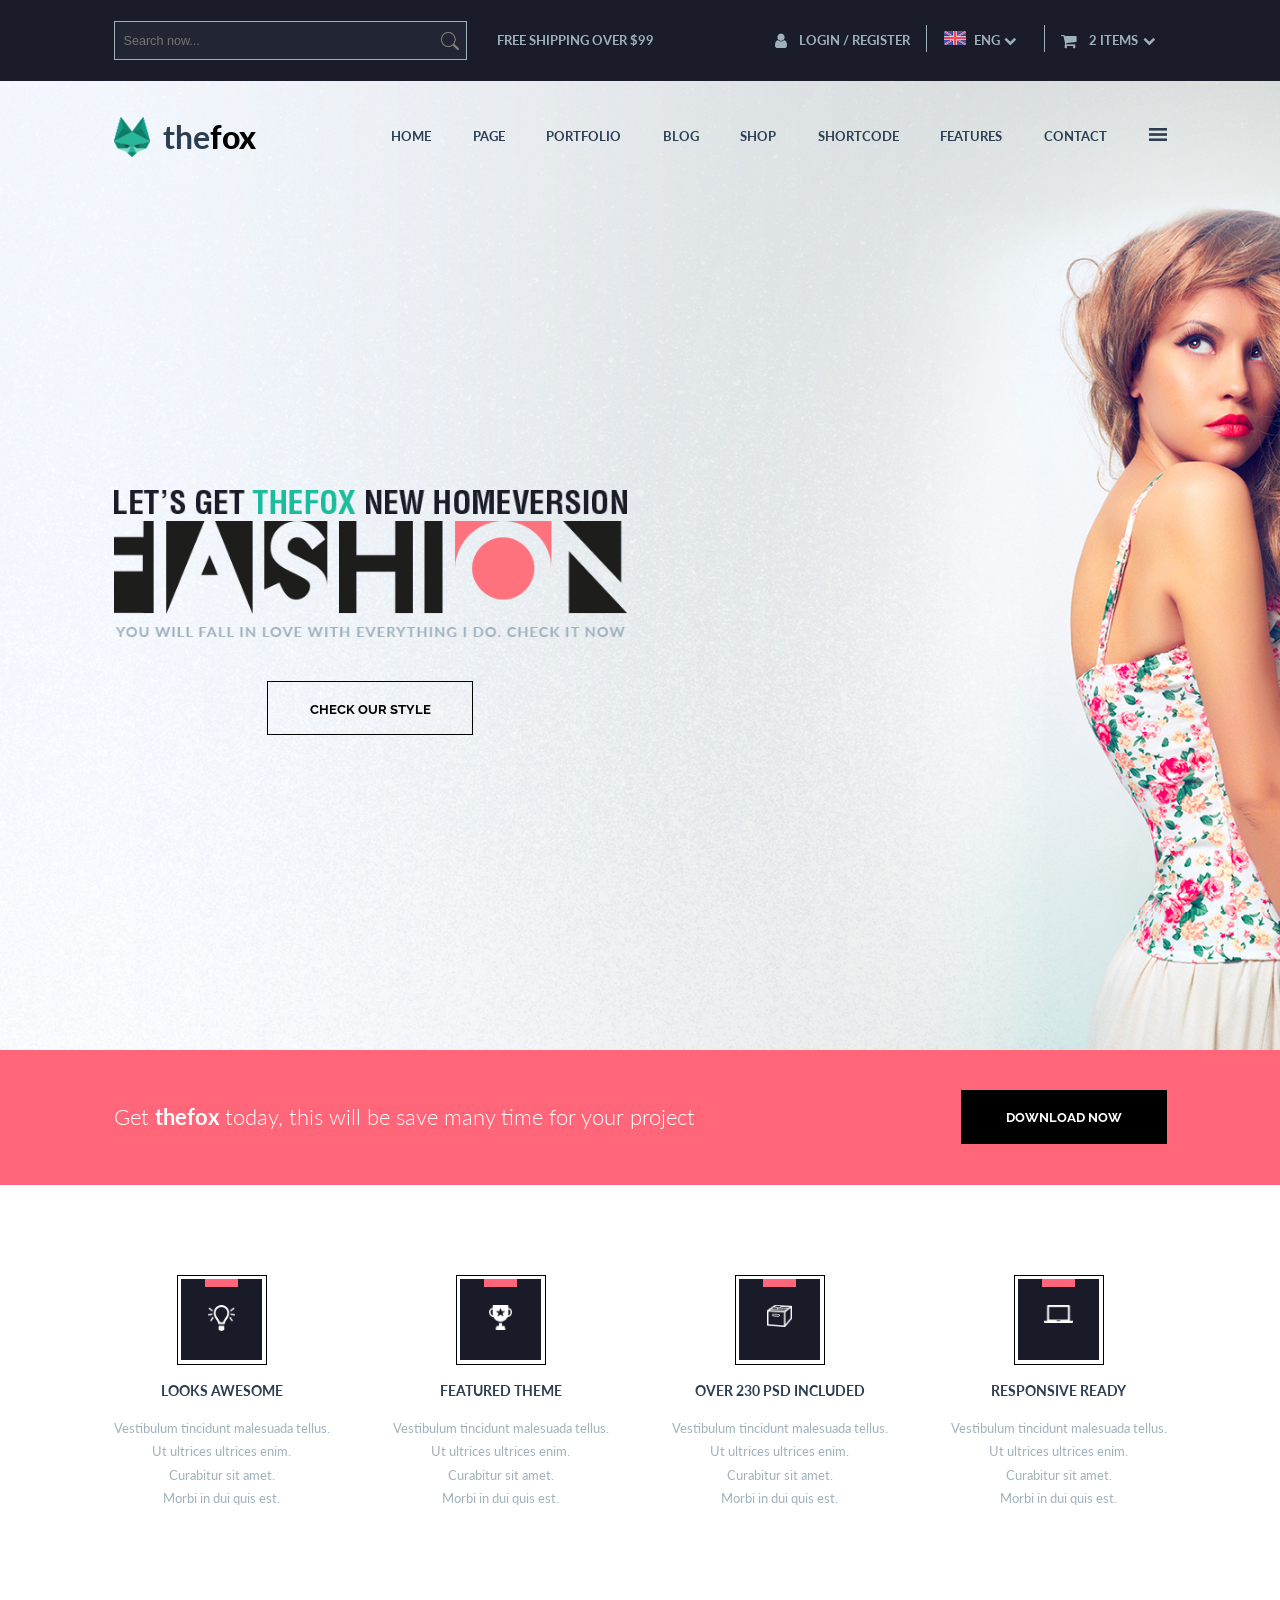
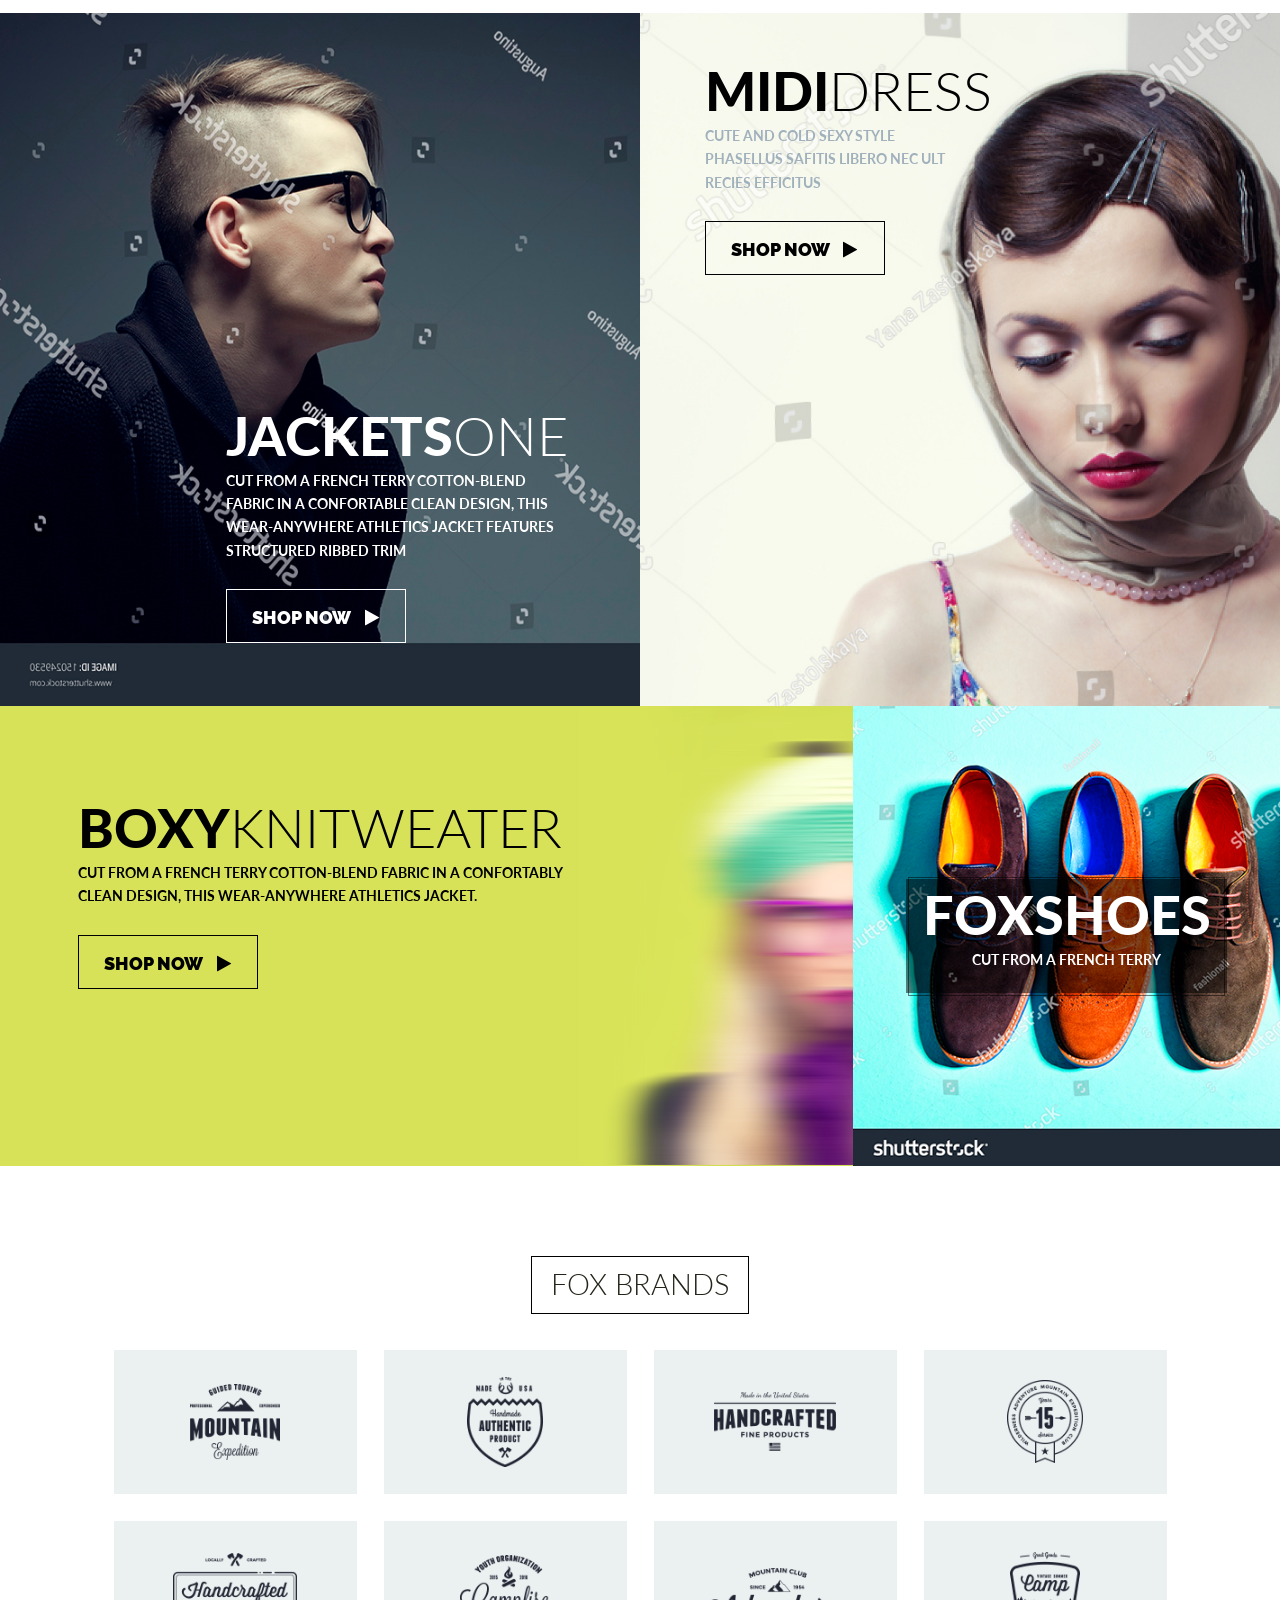
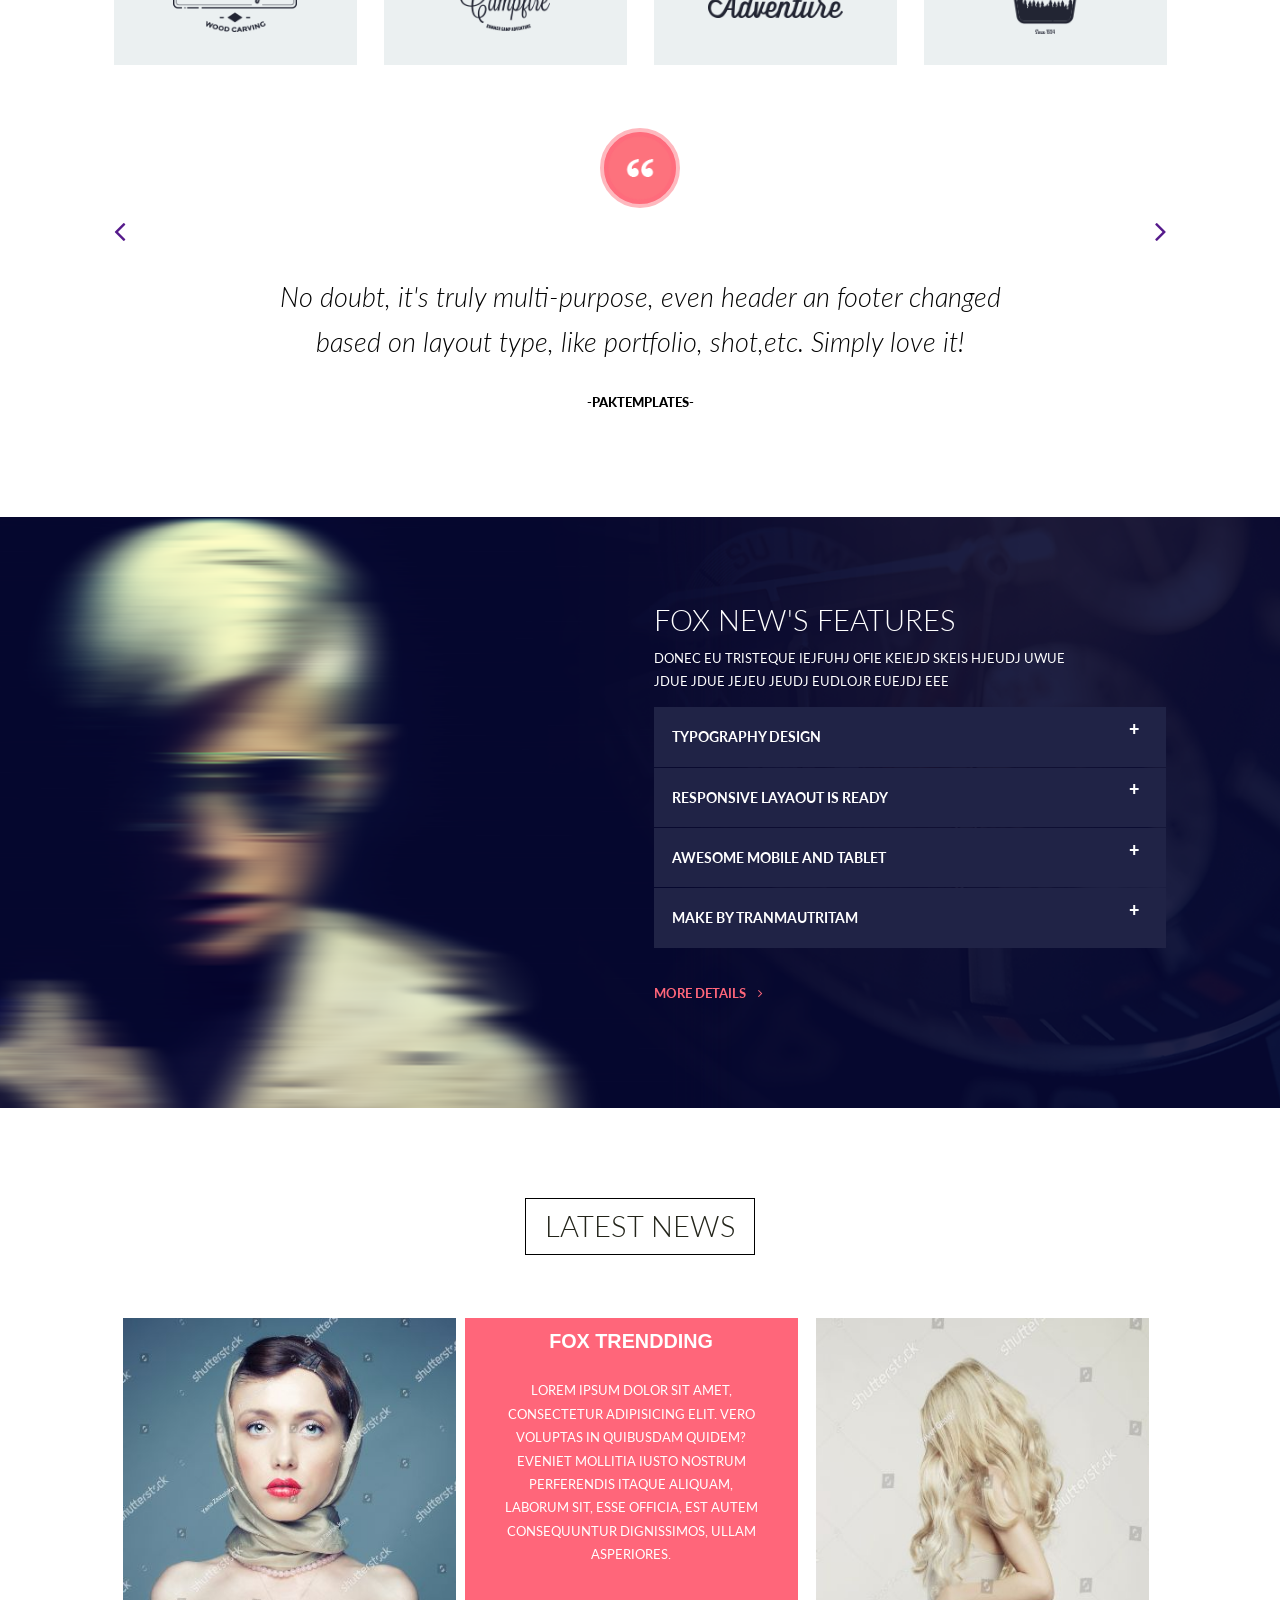
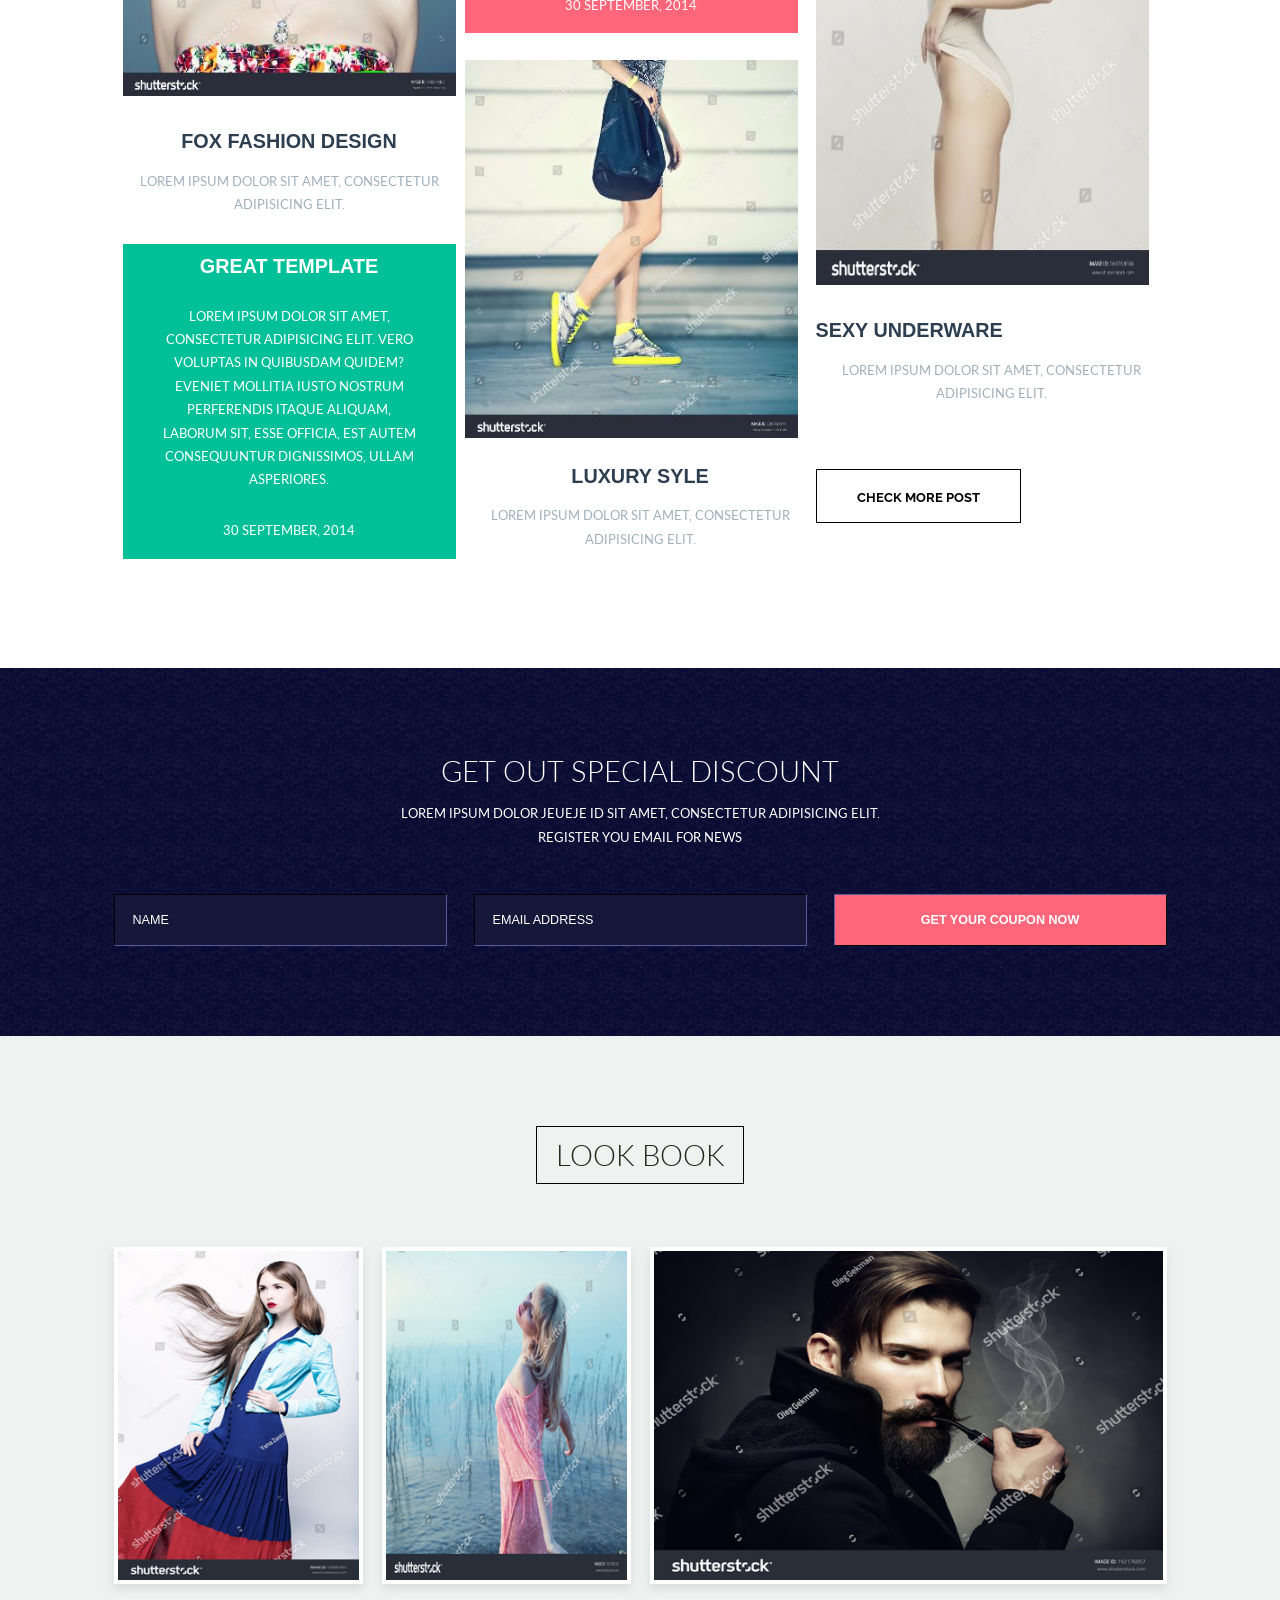
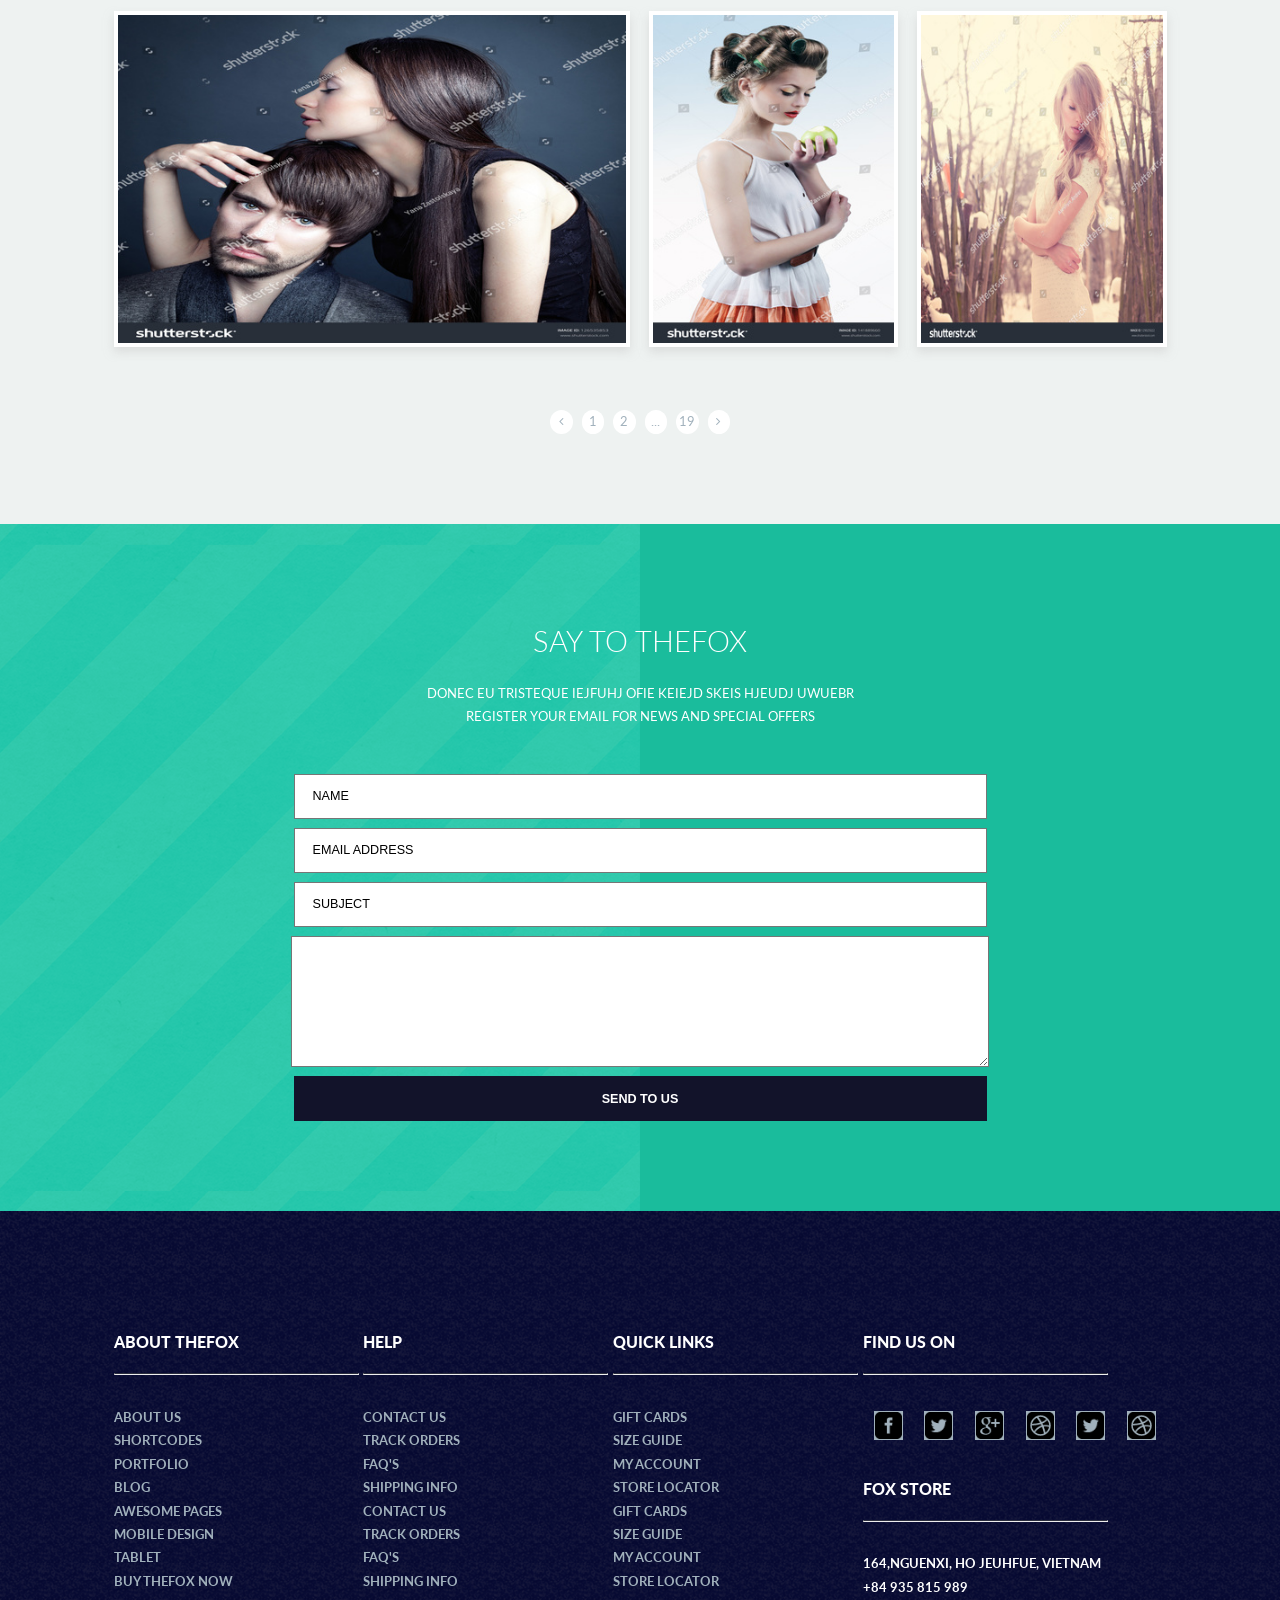
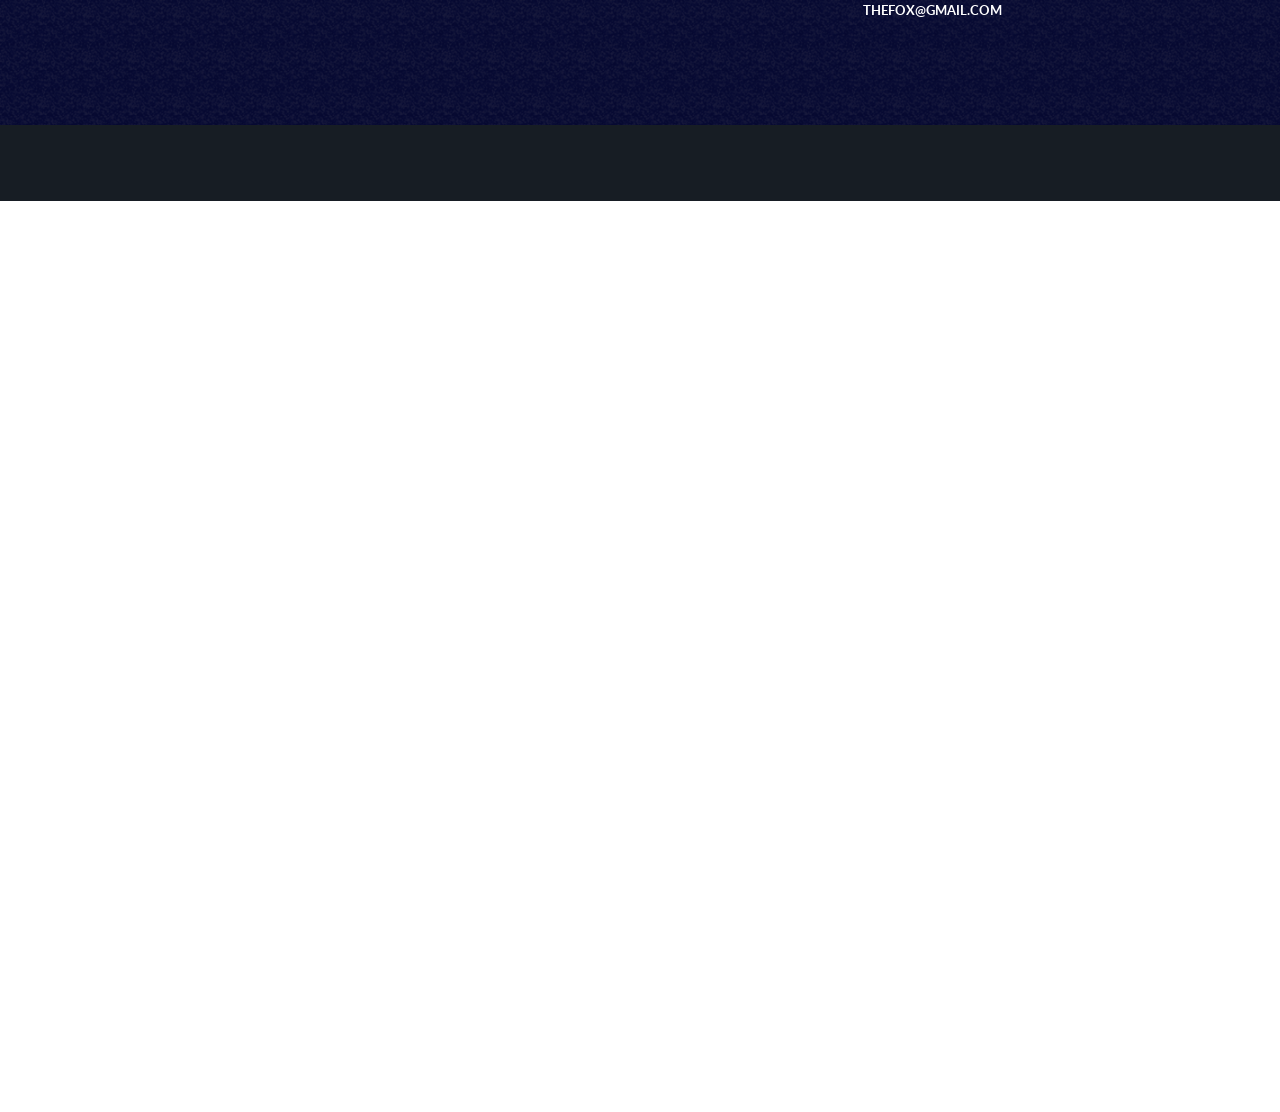
<file: index.html>
<!doctype html>
<html class="no-js" lang="">

<head>
    <meta charset="utf-8">
    <meta http-equiv="x-ua-compatible" content="ie=edge">
    <title>THE FOX MODA</title>
    <meta name="description" content="">
    <meta name="viewport" content="width=device-width, initial-scale=1">

    <link rel="manifest" href="site.webmanifest">
    <link rel="stylesheet" href="font-awesome-4.7.0/css/font-awesome.min.css">
    <link href="https://fonts.googleapis.com/css?family=Playfair+Display|Raleway:400,900" rel="stylesheet">
    <link href="https://fonts.googleapis.com/css?family=Lato:300,300i,400,900" rel="stylesheet">
    <link rel="stylesheet" href="CSS/normalize.css">
    <link rel="stylesheet" href="CSS/main_moda.css">
</head>

<body>
    <home>
        <header>
            <div class="wrapper">
                <div class="menu">
                    <div class="submenu--left">
                        <ul>
                            <li>
                                <input type="text" class="campobusca" placeholder="Search now...">
                            </li>
                            <li>FREE SHIPPING OVER $99</li>
                        </ul>
                    </div>
                    <div class="submenu--right">
                        <ul>
                            <li><i class="fa fa-user fa-lg" aria-hidden="true"></i>  LOGIN  /  REGISTER</li>
                            <hr>
                            <li><img src="IMG/GB.png" alt=""> ENG   <i class="fa fa-chevron-down fa-fw" aria-hidden="true"></i></li>
                            <hr>
                            <li><i class="fa fa-shopping-cart fa-lg" aria-hidden="true"></i> 2 ITEMS <i class="fa fa-chevron-down fa-fw" aria-hidden="true"></i></li>
                        </ul>
                    </div>

                </div>

            </div>

        </header>

        <section id="portada" class="nopad">
            <div class="wrapper">
                <nav>
                    <div class="logo">
                        <img src="IMG/Vector%20Smart%20Object.png" alt="logo_fox">
                        <p>the<span class="color--negro">fox</span></p>
                    </div>
                    <ul>
                        <li><a href="#">HOME</a></li>
                        <li><a href="#">PAGE</a></li>
                        <li><a href="#">PORTFOLIO</a></li>
                        <li><a href="#">BLOG</a></li>
                        <li><a href="#">SHOP</a></li>
                        <li><a href="#">SHORTCODE</a></li>
                        <li><a href="#">FEATURES</a></li>
                        <li><a href="#">CONTACT</a></li>
                        <li><a href="#"><img src="IMG/Side%20icon.png" alt=""></a></li>
                    </ul>
                </nav>


                <div class="titular">
                    <img src="IMG/let%E2%80%99s%20get%20thefox.png" alt="">
                    <img src="IMG/Fashion.png" alt="Fashion">
                    <img src="IMG/you%20will%20fall.png" alt="">
                    <a href="#" class="btn btn--transparentenegro">CHECK OUR STYLE</a>
                </div>
            </div>

        </section>
        <section id="divisor" class="nopad">
            <div class="wrapper">
                <div>
                    <P>Get <span class="font--strong">thefox</span> today, this will be save many time for your project</P>
                    <a href="#" class="btn btn--negro">DOWNLOAD NOW</a>
                </div>
            </div>

        </section>

        <section id="items">
            <div class="wrapper">
                <div>
                    <div class="caja_ext">
                        <div class="caja_int">
                            <p></p>
                            <a href="#"><img src="IMG/bulb.png" alt=""></a>
                        </div>
                    </div>

                    <p class="texto--negro">LOOKS AWESOME</p>
                    <P class="font--light">Vestibulum tincidunt malesuada tellus.<br> Ut ultrices ultrices enim.<br> Curabitur sit amet.<br>Morbi in dui quis est. </P>
                </div>
                <div>
                    <div class="caja_ext">
                        <div class="caja_int">
                            <p></p>
                            <a href=""><img src="IMG/trophy.png" alt=""></a>
                        </div>
                    </div>
                    <p class="texto--negro">FEATURED THEME</p>
                    <P class="font--light">Vestibulum tincidunt malesuada tellus. <br>Ut ultrices ultrices enim. <br>Curabitur sit amet.<br>Morbi in dui quis est. </P>
                </div>
                <div>
                    <div class="caja_ext">
                        <div class="caja_int">
                            <p></p>
                            <a href=""><img src="IMG/box.png" alt=""></a>
                        </div>
                    </div>
                    <p class="texto--negro">OVER 230 PSD INCLUDED</p>
                    <P class="font--light">Vestibulum tincidunt malesuada tellus.<br> Ut ultrices ultrices enim. <br>Curabitur sit amet.<br>Morbi in dui quis est. </P>
                </div>
                <div>
                    <div class="caja_ext">
                        <div class="caja_int">
                            <p></p>
                            <a href=""><img src="IMG/laptop.png" alt=""></a>
                        </div>
                    </div>
                    <p class="texto--negro">RESPONSIVE READY</p>
                    <P class="font--light">Vestibulum tincidunt malesuada tellus.<br> Ut ultrices ultrices enim. <br>Curabitur sit amet.<br>Morbi in dui quis est.</P>
                </div>
            </div>
        </section>

        <section id="collage" class="nopad">
            <div class="collage_top">
                <div class="hombre">

                    <div>
                        <h3 class="texto--blanco">JACKETS<span class="font--extralight">ONE</span></h3>
                        <p class="texto--blanco">cut from a french terry cotton-blend<br>fabric in a confortable clean design, this<br>wear-anywhere athletics jacket features<br>structured ribbed trim<br></p>
                        <a href="#" class="btn btn--transparenteblanco">SHOP NOW<i class="fa fa-play texto--blanco" aria-hidden="true"></i> </a>
                    </div>
                </div>

                <div class="mujer">
                    <div>
                        <h3 class="texto--negropuro">MIDI<span class="font--extralight">DRESS</span></h3>
                        <p>cute and cold sexy style<br>phasellus safitis libero nec ult<br>recies efficitus<br></p>
                        <a href="#" class="btn btn--transparentenegro">SHOP NOW<i class="fa fa-play texto--negropuro" aria-hidden="true"></i> </a>
                    </div>

                </div>
            </div>
            <div class="collage_bot">
                <div class="silencio">

                    <div>
                        <h3 class="texto--negropuro">BOXY<span class="font--extralight">KNITWEATER</span></h3>
                        <p class="texto--negropuro">cut from a french terry cotton-blend fabric in a confortably<br>clean design, this wear-anywhere athletics jacket.</p>
                        <a href="#" class="btn btn--transparentenegro">SHOP NOW<i class="fa fa-play texto--negropuro" aria-hidden="true"></i> </a>
                    </div>

                </div>

                <div class="zapatos">
                    <div class="caja_ext">
                        <div>
                            <h3 class="texto--blanco"><span class="font-extralight">FOX</span>SHOES</h3>
                            <p class="texto--blanco">cut from a french terry</p>
                        </div>
                    </div>

                </div>
            </div>
        </section>


        <section id="foxbrands">
            <div class="wrapper">
                <h2>FOX BRANDS</h2>
                <div class="logos">
                    <div class="caja_logo">
                        <a href="#"><img src="IMG/mountain.png" alt=""></a>
                    </div>
                    <div class="caja_logo">
                        <a href="#"><img src="IMG/authentic.png" alt=""></a>
                    </div>
                    <div class="caja_logo">
                        <a href="#"> <img src="IMG/handcrafted.png" alt=""></a>
                    </div>
                    <div class="caja_logo">
                        <a href="#"><img src="IMG/fifteen.png" alt=""></a>
                    </div>
                    <div class="caja_logo">
                        <a href="#"><img src="IMG/handcrafted2.png" alt=""></a>
                    </div>
                    <div class="caja_logo">
                        <a href="#"><img src="IMG/campfire.png" alt=""></a>
                    </div>
                    <div class="caja_logo">
                        <a href="#"><img src="IMG/adventure.png" alt=""></a>
                    </div>
                    <div class="caja_logo">
                        <a href="#"> <img src="IMG/camp.png" alt=""></a>
                    </div>
                </div>
                <div class="cita">
                    <img src="IMG/%E2%80%9C.png" alt="">
                    <div class="arrows">
                        <a href=""><i class="fa fa-angle-left" aria-hidden="true"></i></a>
                        <a href=""><i class="fa fa-angle-right" aria-hidden="true"></i></a>
                    </div>
                    <p class="font--italic">No doubt, it's truly multi-purpose, even header an footer changed<br>based on layout type, like portfolio, shot,etc. Simply love it!</p>

                    <p class="color--negro">-PAKTEMPLATES-</p>

                </div>
            </div>
        </section>


        <section id="foxnews" class="seccionoscura">
            <div class="wrapper">
                <div class="contenedor">
                    <h2>FOX NEW'S FEATURES</h2>
                    <p class="font--light">DONEC EU TRISTEQUE IEJFUHJ OFIE KEIEJD SKEIS HJEUDJ UWUE<br>JDUE JDUE JEJEU JEUDJ EUDLOJR EUEJDJ EEE</p>
                    <div class="cajon">
                        <div class="cajon_titulo">TYPOGRAPHY DESIGN <span class="plus"> + </span></div>
						<div class="cajon_contenido">Lorem ipsum dolor sit amet, consectetur adipisicing elit. Quisquam, similique eligendi hic expedita atque odit sed nobis in. Ipsam aut porro reprehenderit quas soluta fugit molestiae, eveniet nihil officiis nesciunt vitae ad, dolore, tempore. Soluta blanditiis laborum eius maiores magni consectetur neque quod, ad dignissimos tempore quidem nihil earum saepe!</div>
						<div class="cajon_titulo">RESPONSIVE LAYAOUT IS READY <span class="plus"> + </span></div>
						<div class="cajon_contenido">Lorem ipsum dolor sit amet, consectetur adipisicing elit. Natus dignissimos ullam ipsa cupiditate, placeat voluptates quas vel, itaque veniam, rerum pariatur neque. Eveniet, error quidem voluptatibus odio, debitis maxime similique quas qui dolores quia cumque mollitia velit laborum voluptatem omnis ab. Aspernatur obcaecati, reprehenderit dolorem amet error sapiente maxime non.</div>
						<div class="cajon_titulo">AWESOME MOBILE AND TABLET <span class="plus"> + </span></div>
						<div class="cajon_contenido">Lorem ipsum dolor sit amet, consectetur adipisicing elit. Tempora dolorem facilis hic, vitae eaque, natus itaque maiores nihil corporis nobis, temporibus, dolore sapiente eius voluptates fugit nam maxime repellendus facere aliquam ut ratione error asperiores! Nihil dolorum saepe, architecto officia vero ut molestiae beatae ullam omnis reiciendis. Molestias quod, error!</div>
						<div class="cajon_titulo">MAKE BY TRANMAUTRITAM <span class="plus"> + </span></div>
						<div class="cajon_contenido">Lorem ipsum dolor sit amet, consectetur adipisicing elit. Est nobis labore optio eius at iusto deserunt quis, exercitationem. Animi accusantium a quam quod non, molestiae error deleniti porro velit dolores ipsa iste labore veniam dolor voluptas illum reprehenderit, impedit atque quasi corporis blanditiis tempore quia natus. Vitae modi accusantium, tempora.</div>
                    </div>
                    <p class="texto--rosa"><a href="">MORE DETAILS </a><a href=""><i class="fa fa-angle-right" aria-hidden="true"></i></a> </p>

                </div>
            </div>

        </section>


        <section id="latestnews">
            <div class="wrapper">
                <h2>LATEST NEWS</h2>
                <div class="contenedor">
                    <div class="first_c">
                        <div class="foto">
                            <img src="IMG/latest1.jpg" alt="">
                        </div>
                        <div>
                            <h4 class="texto--negro">FOX FASHION DESIGN</h4>
                            <p class="font--light">Lorem ipsum dolor sit amet, consectetur adipisicing elit.</p>
                        </div>
                        <div class="cajatexto texto--blanco">
                            <h4>GREAT TEMPLATE</h4>
                            <p class="font--light">Lorem ipsum dolor sit amet, consectetur adipisicing elit. Vero voluptas in quibusdam quidem? Eveniet mollitia iusto nostrum perferendis itaque aliquam, laborum sit, esse officia, est autem consequuntur dignissimos, ullam asperiores.</p>
                            <p class="font--light">30 SEPTEMBER, 2014</p>
                        </div>
                    </div>
                    <div class="second_c">
                        <div class="cajatexto texto--blanco">
                            <h4>FOX TRENDDING</h4>
                            <p class="font--light">Lorem ipsum dolor sit amet, consectetur adipisicing elit. Vero voluptas in quibusdam quidem? Eveniet mollitia iusto nostrum perferendis itaque aliquam, laborum sit, esse officia, est autem consequuntur dignissimos, ullam asperiores.</p>
                            <p class="font--light">30 SEPTEMBER, 2014</p>
                        </div>
                        <div class="foto">
                            <img src="IMG/latest2.jpg" alt="">
                        </div>
                        <div>
                            <h4 class="texto--negro">LUXURY SYLE</h4>
                            <p class="font--light">Lorem ipsum dolor sit amet, consectetur adipisicing elit.</p>
                        </div>
                    </div>
                    <div class="third_c">
                        <div>
                            <img src="IMG/latest3.jpg" alt="">
                        </div>
                        <h4 class="texto--negro">SEXY UNDERWARE</h4>
                        <p class="font--light">Lorem ipsum dolor sit amet, consectetur adipisicing elit.</p>
                        <a href="#" class="btn btn--transparentenegro">CHECK MORE POST</a>
                    </div>

                </div>


            </div>


        </section>


        <section id="special" class="seccionoscura">
            <div class="wrapper">
                <h2 class="texto--blanco">GET OUT SPECIAL DISCOUNT</h2>
                <p class="font--light">Lorem ipsum dolor jeueje id sit amet, consectetur adipisicing elit.<br>register you email for news </p>
                <form action="">
                    <input type="text" placeholder="NAME">
                    <input type="text" placeholder="EMAIL ADDRESS">
                    <input type="submit" value="GET YOUR COUPON NOW">
                </form>
            </div>
        </section>

        <section id="lookbooks">
            <div class="wrapper">
                <h2>LOOK BOOK</h2>
                <div class="lookbook_top">
                    <img src="IMG/lookbook1.jpg" alt="">
                    <img src="IMG/lookbook2.jpg" alt="">
                    <img src="IMG/lookbook3.jpg" alt="">
                </div>
                <div class="lookbook_bottom">
                    <img src="IMG/lookbook4.jpg" alt="">
                    <img src="IMG/lookbook5.jpg" alt="">
                    <img src="IMG/lookbook6.jpg" alt="">

                </div>
                <div class="center">
                    <div class="pagenav font--light">
                        <a href=""><i class="fa fa-angle-left" aria-hidden="true"></i></a>
                        <a href="#">1</a>
                        <a href="#">2</a>
                        <a href="#">...</a>
                        <a href="#">19</a>
                        <a href=""><i class="fa fa-angle-right" aria-hidden="true"></i></a>
                    </div>
                </div>
            </div>
        </section>


        <section id="sayto">
            <div class="wrapper">
                <h2 class="texto--blanco font--extralight">SAY TO THEFOX</h2>

                <p class="texto--blanco font--light">DONEC EU TRISTEQUE IEJFUHJ OFIE KEIEJD SKEIS HJEUDJ UWUEBR <br>REGISTER YOUR EMAIL FOR NEWS AND SPECIAL OFFERS</p>

                <div class="form">
                    <input type="text" placeholder="NAME">
                    <input type="text" placeholder="EMAIL ADDRESS">
                    <input type="text" placeholder="SUBJECT">
                    <textarea name="" id="" cols="" rows="" maxlength=450></textarea>
                    <input type="submit" value="SEND TO US">
                </div>

            </div>
        </section>


        <section id="prefoot" class="seccionoscura">
            <div class="wrapper">

                <div class="first_c">
                    <h5>ABOUT THEFOX</h5>
                    <hr class="separador">

                    <ul>
                        <a href="">
                            <li>ABOUT US</li>
                        </a>
                        <a href="">
                            <li>SHORTCODES</li>
                        </a>
                        <a href="">
                            <li>PORTFOLIO</li>
                        </a>
                        <a href="">
                            <li>BLOG</li>
                        </a>
                        <a href="">
                            <li>AWESOME PAGES</li>
                        </a>
                        <a href="">
                            <li>MOBILE DESIGN</li>
                        </a>
                        <a href="">
                            <li>TABLET</li>
                        </a>
                        <a href="">
                            <li>BUY THEFOX NOW</li>
                        </a>
                    </ul>
                </div>

                <div class="second_c">
                    <h5>HELP</h5>
                    <hr class="separador">
                    <ul>
                        <a href="">
                            <li>CONTACT US</li>
                        </a>
                        <a href="">
                            <li>TRACK ORDERS</li>
                        </a>
                        <a href="">
                            <li>FAQ'S</li>
                        </a>
                        <a href="">
                            <li>SHIPPING INFO</li>
                        </a>
                        <a href="">
                            <li>CONTACT US</li>
                        </a>
                        <a href="">
                            <li>TRACK ORDERS</li>
                        </a>
                        <a href="">
                            <li>FAQ'S</li>
                        </a>
                        <a href="">
                            <li>SHIPPING INFO</li>
                        </a>
                    </ul>

                </div>

                <div class="third_c">
                    <h5>QUICK LINKS</h5>
                    <hr class="separador">
                    <ul>
                        <a href="">
                            <li>GIFT CARDS</li>
                        </a>
                        <a href="">
                            <li>SIZE GUIDE</li>
                        </a>
                        <a href="">
                            <li>MY ACCOUNT</li>
                        </a>
                        <a href="">
                            <li>STORE LOCATOR</li>
                        </a>
                        <a href="">
                            <li>GIFT CARDS</li>
                        </a>
                        <a href="">
                            <li>SIZE GUIDE</li>
                        </a>
                        <a href="">
                            <li>MY ACCOUNT</li>
                        </a>
                        <a href="">
                            <li>STORE LOCATOR</li>
                        </a>
                    </ul>

                </div>

                <div class="fourth_c">
                    <h5>FIND US ON</h5>
                    <hr class="separador">

                    <div class="icons">
                        <a href="#"><img class="fb" src="IMG/fb.png" alt=""></a>
                        <a href="#"><img class="tw" src="IMG/tw.png" alt=""></a>
                        <a href="#"><img class="g" src="IMG/g+.png" alt=""></a>
                        <a href="#"><img class="net" src="IMG/network.png" alt=""></a>
                        <a href="#"><img class="g" src="IMG/tw.png" alt=""></a>
                        <a href="#"><img class="net" src="IMG/network.png" alt=""></a>
                    </div>


                    <h5>FOX STORE</h5>
                    <hr class="separador">
                    <ul>
                        <li>164,NGUENXI, HO JEUHFUE, VIETNAM</li>
                        <li>+84 935 815 989</li>
                        <li>THEFOX@GMAIL.COM</li>
                    </ul>


                </div>

            </div>


        </section>


        <footer>
            <div class="wrapper">


            </div>


        </footer>

    </home>
</body>

</html>
</file>
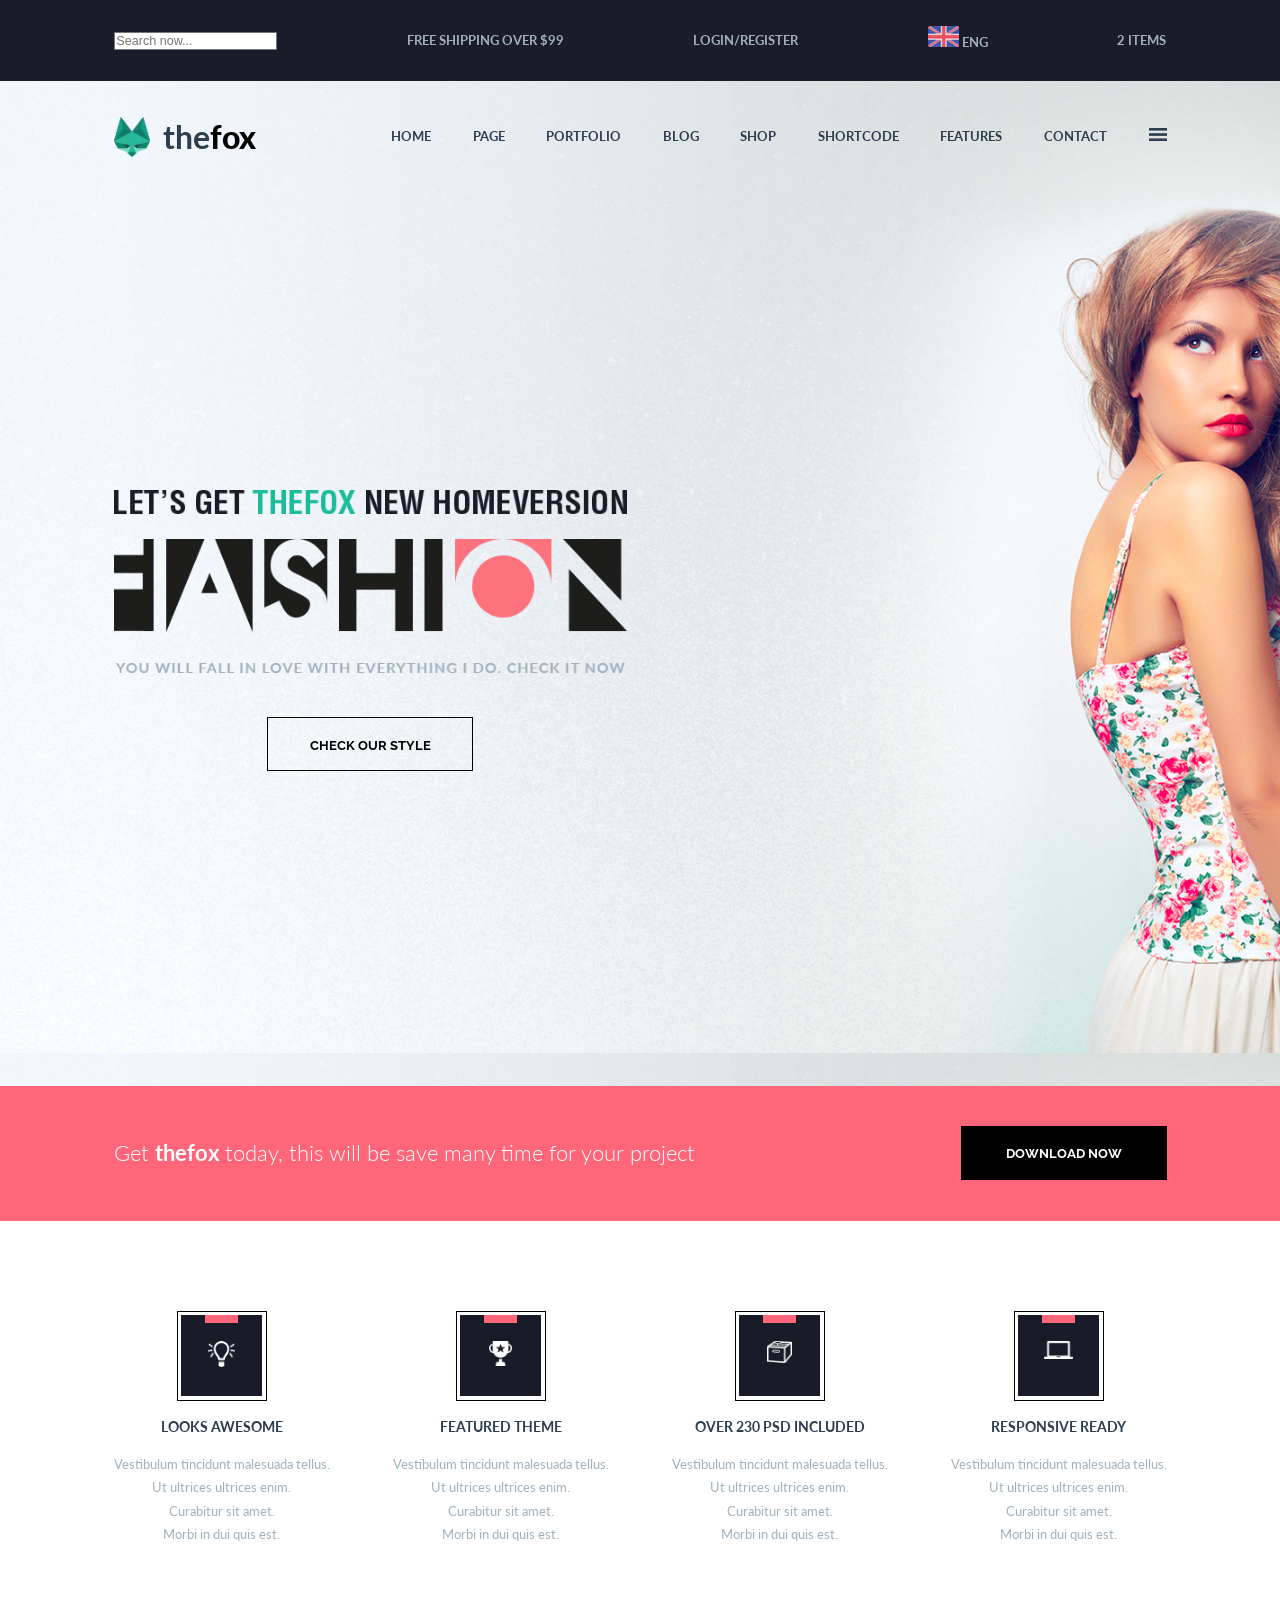
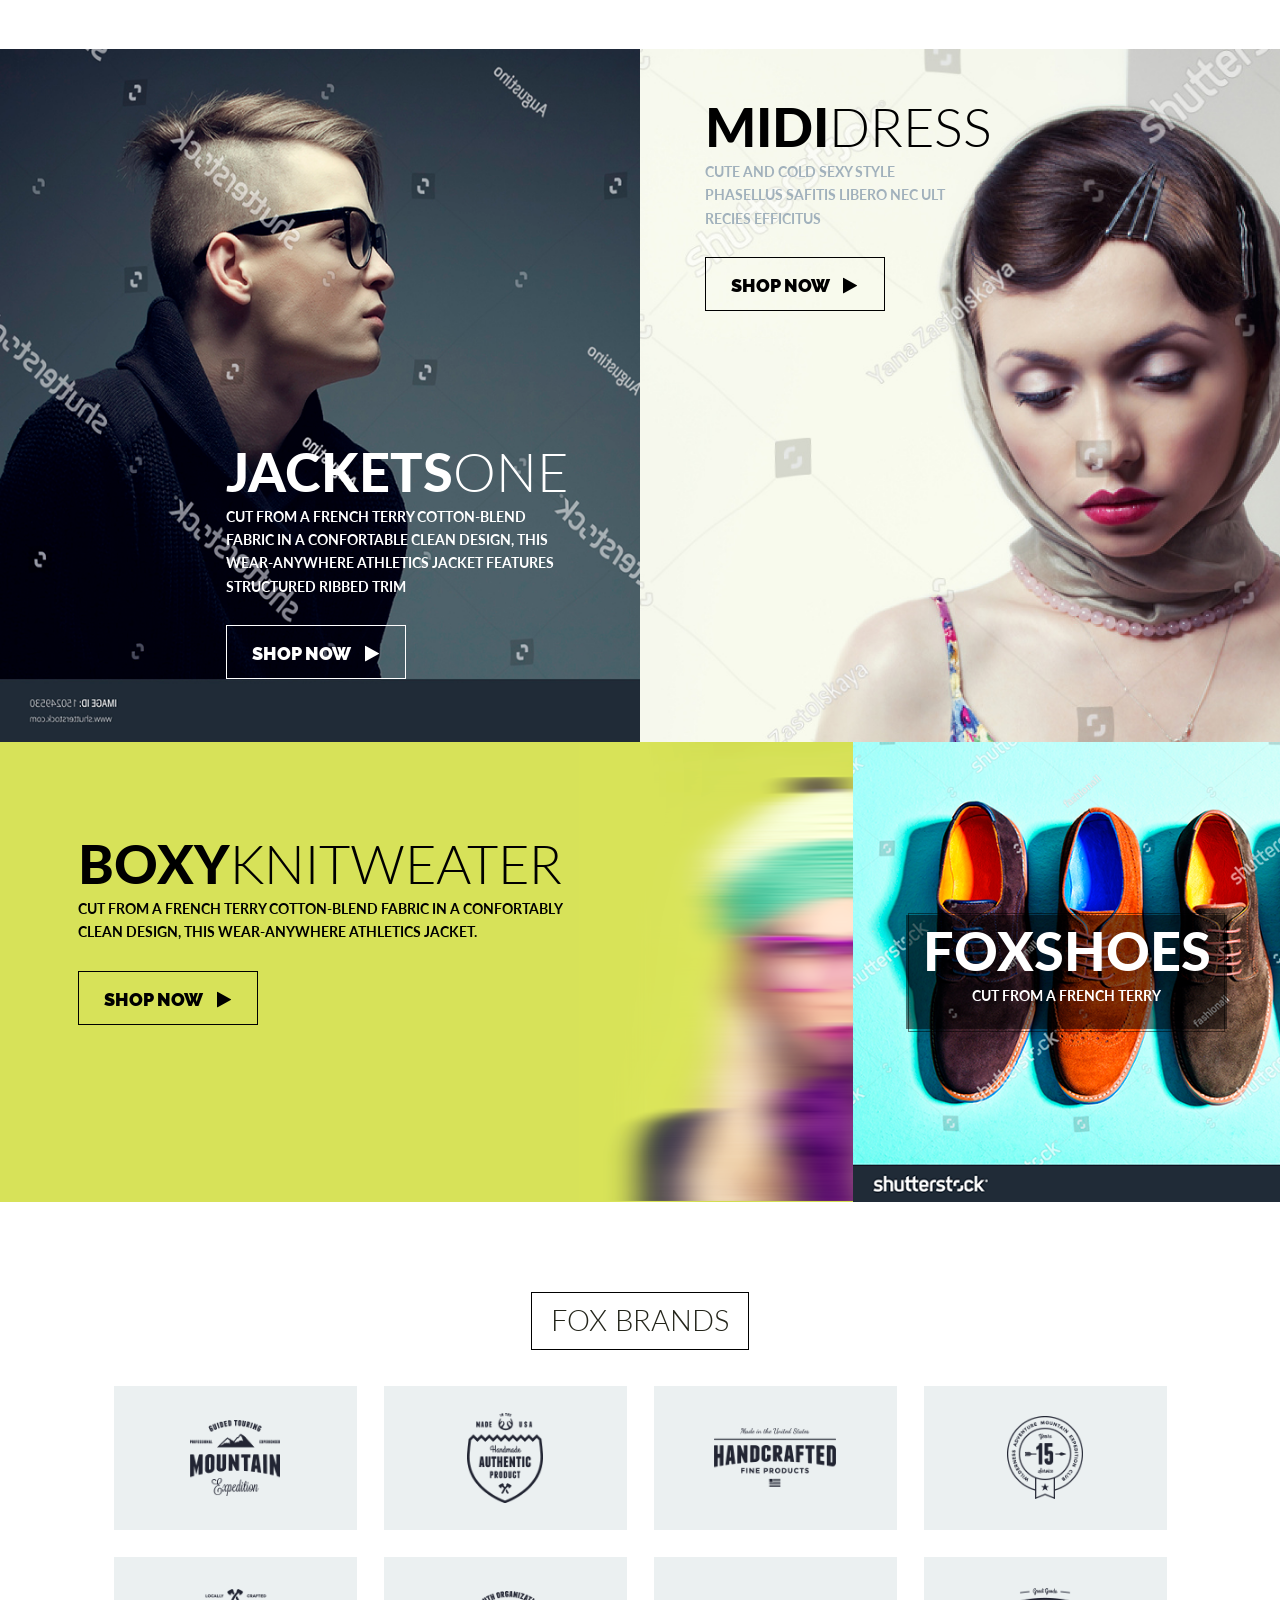
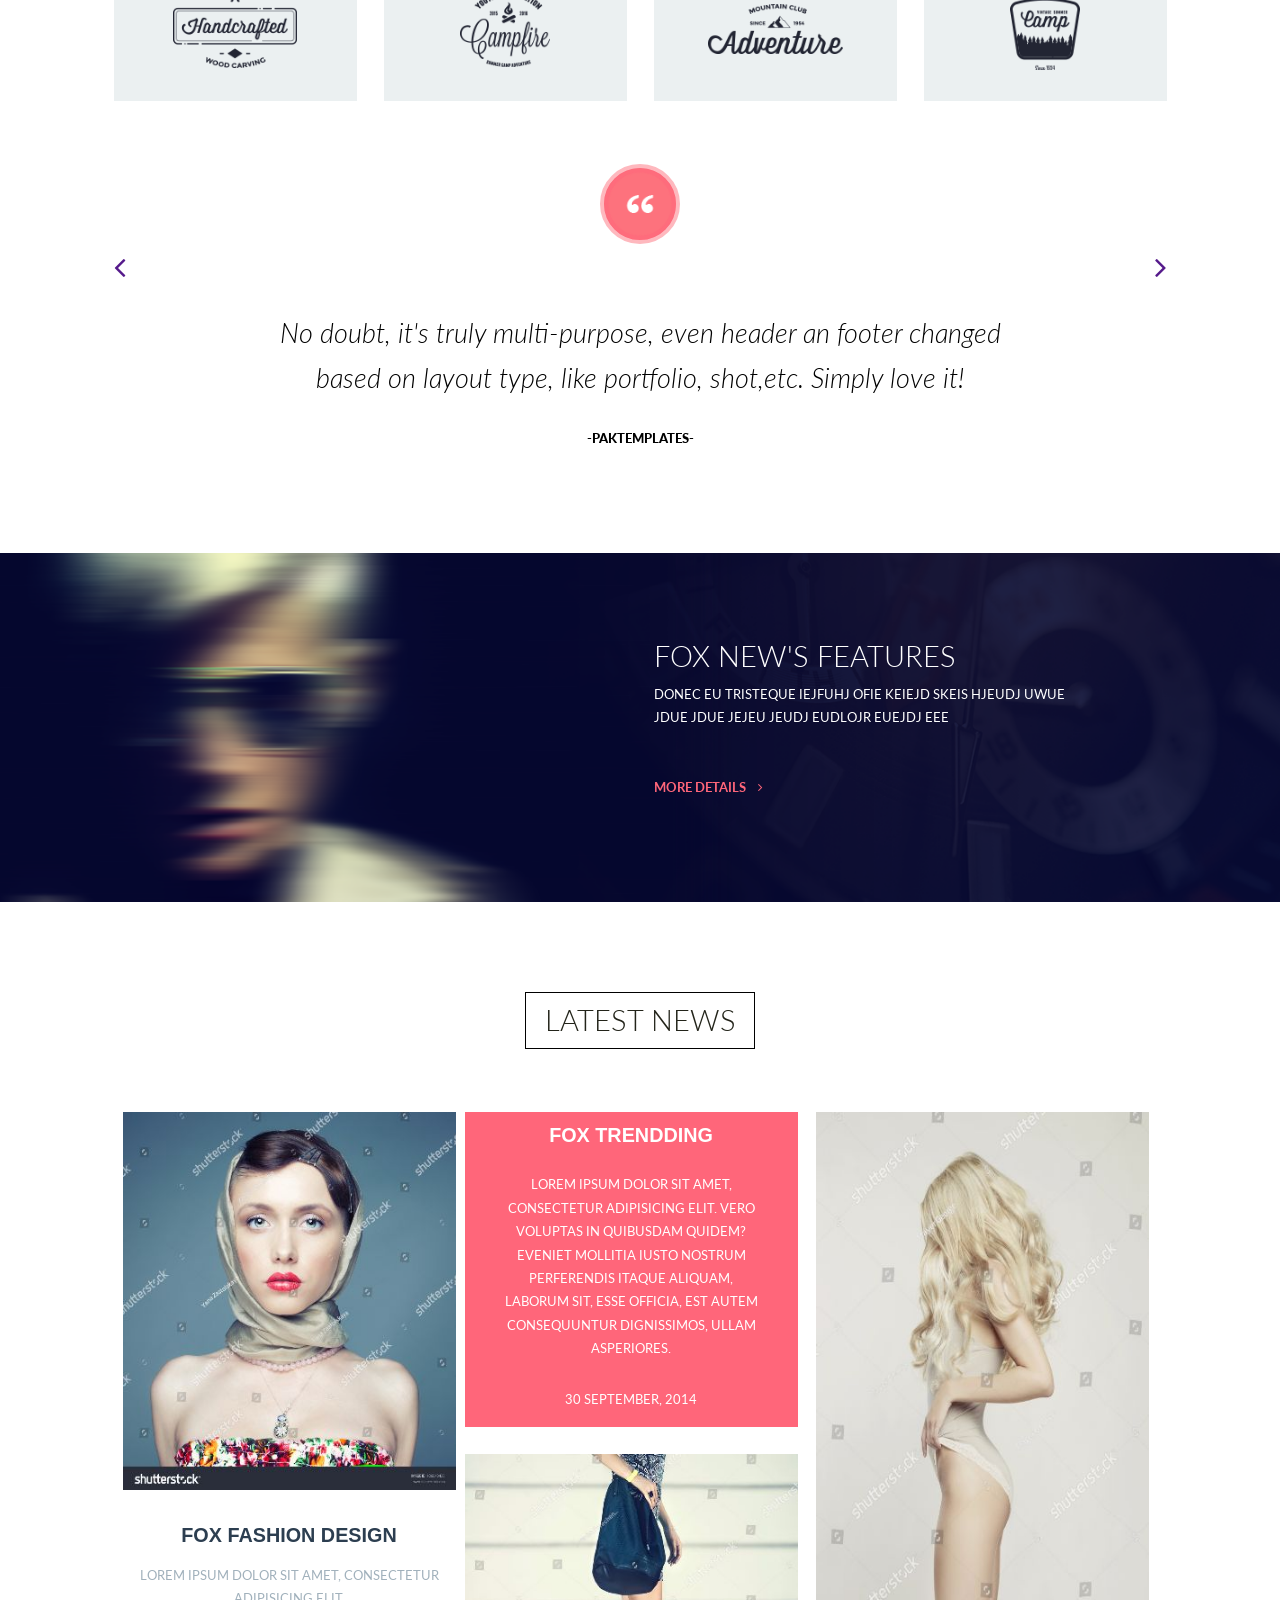
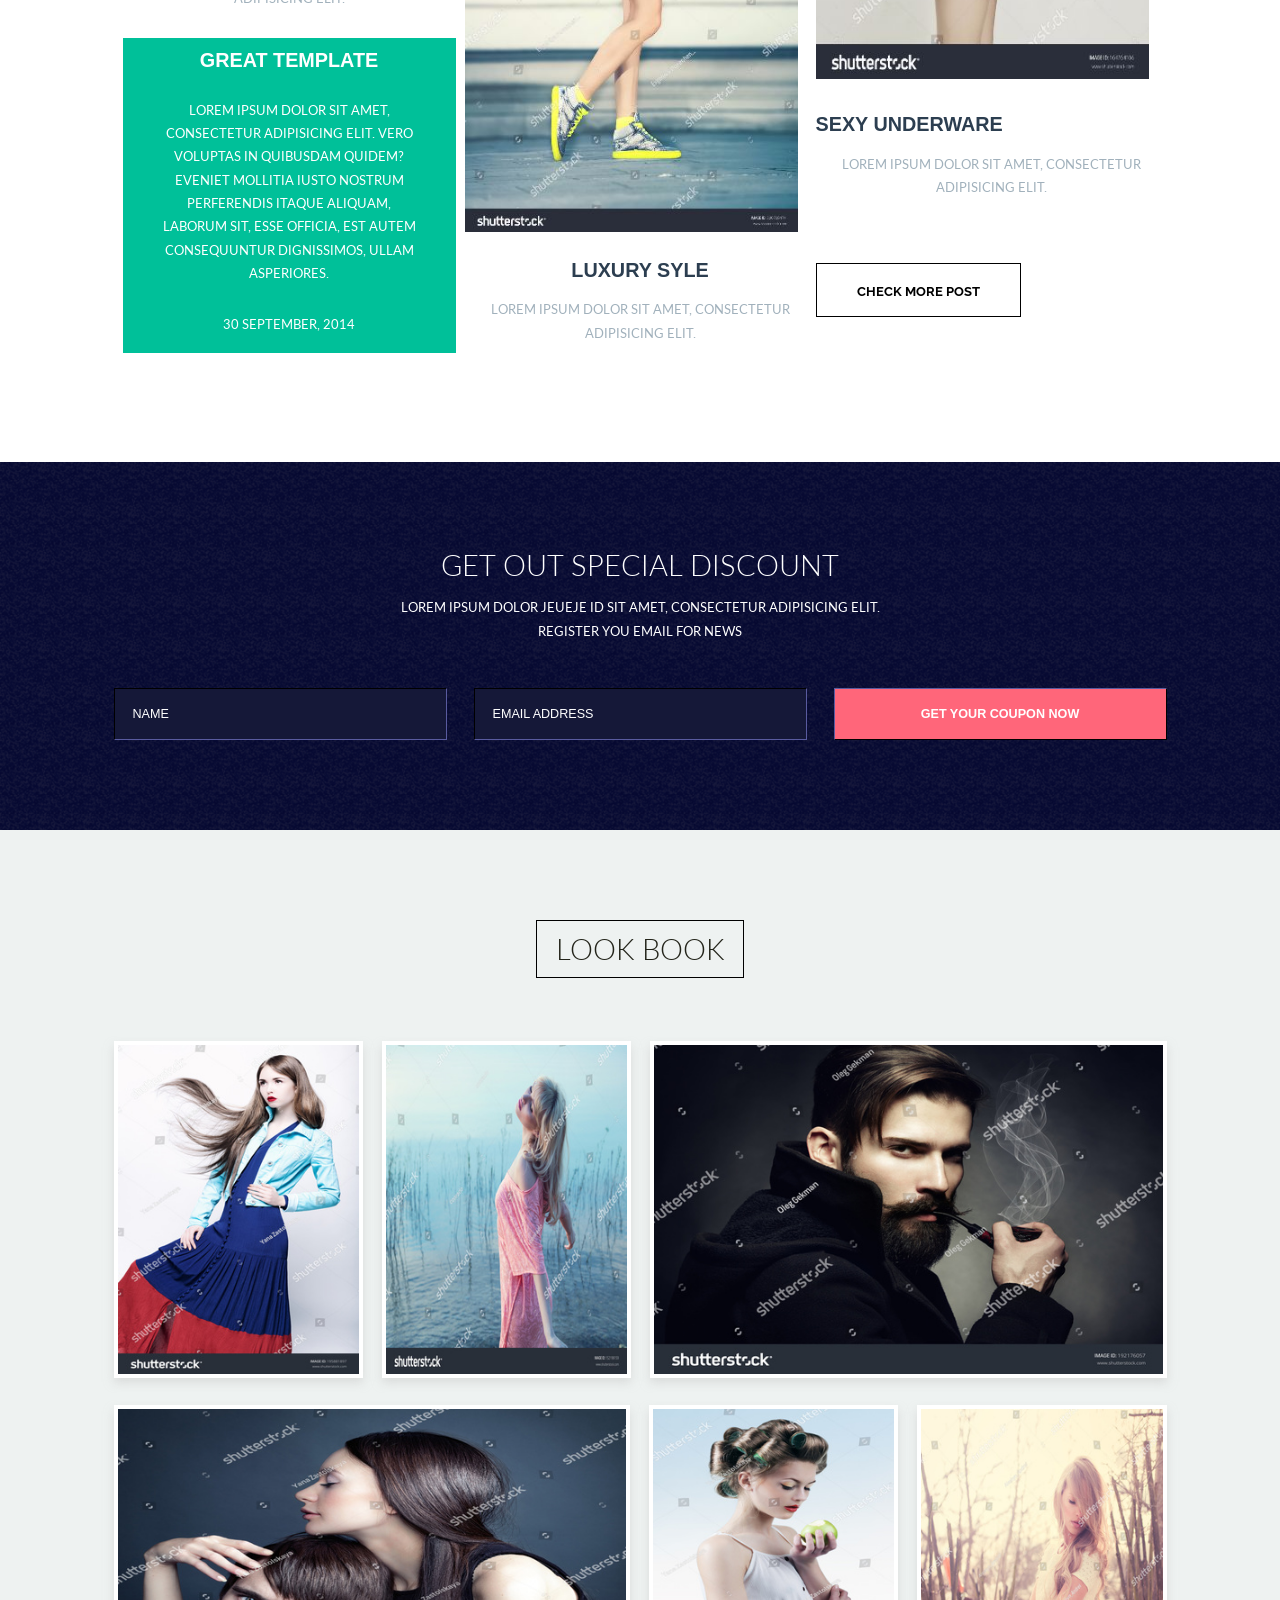
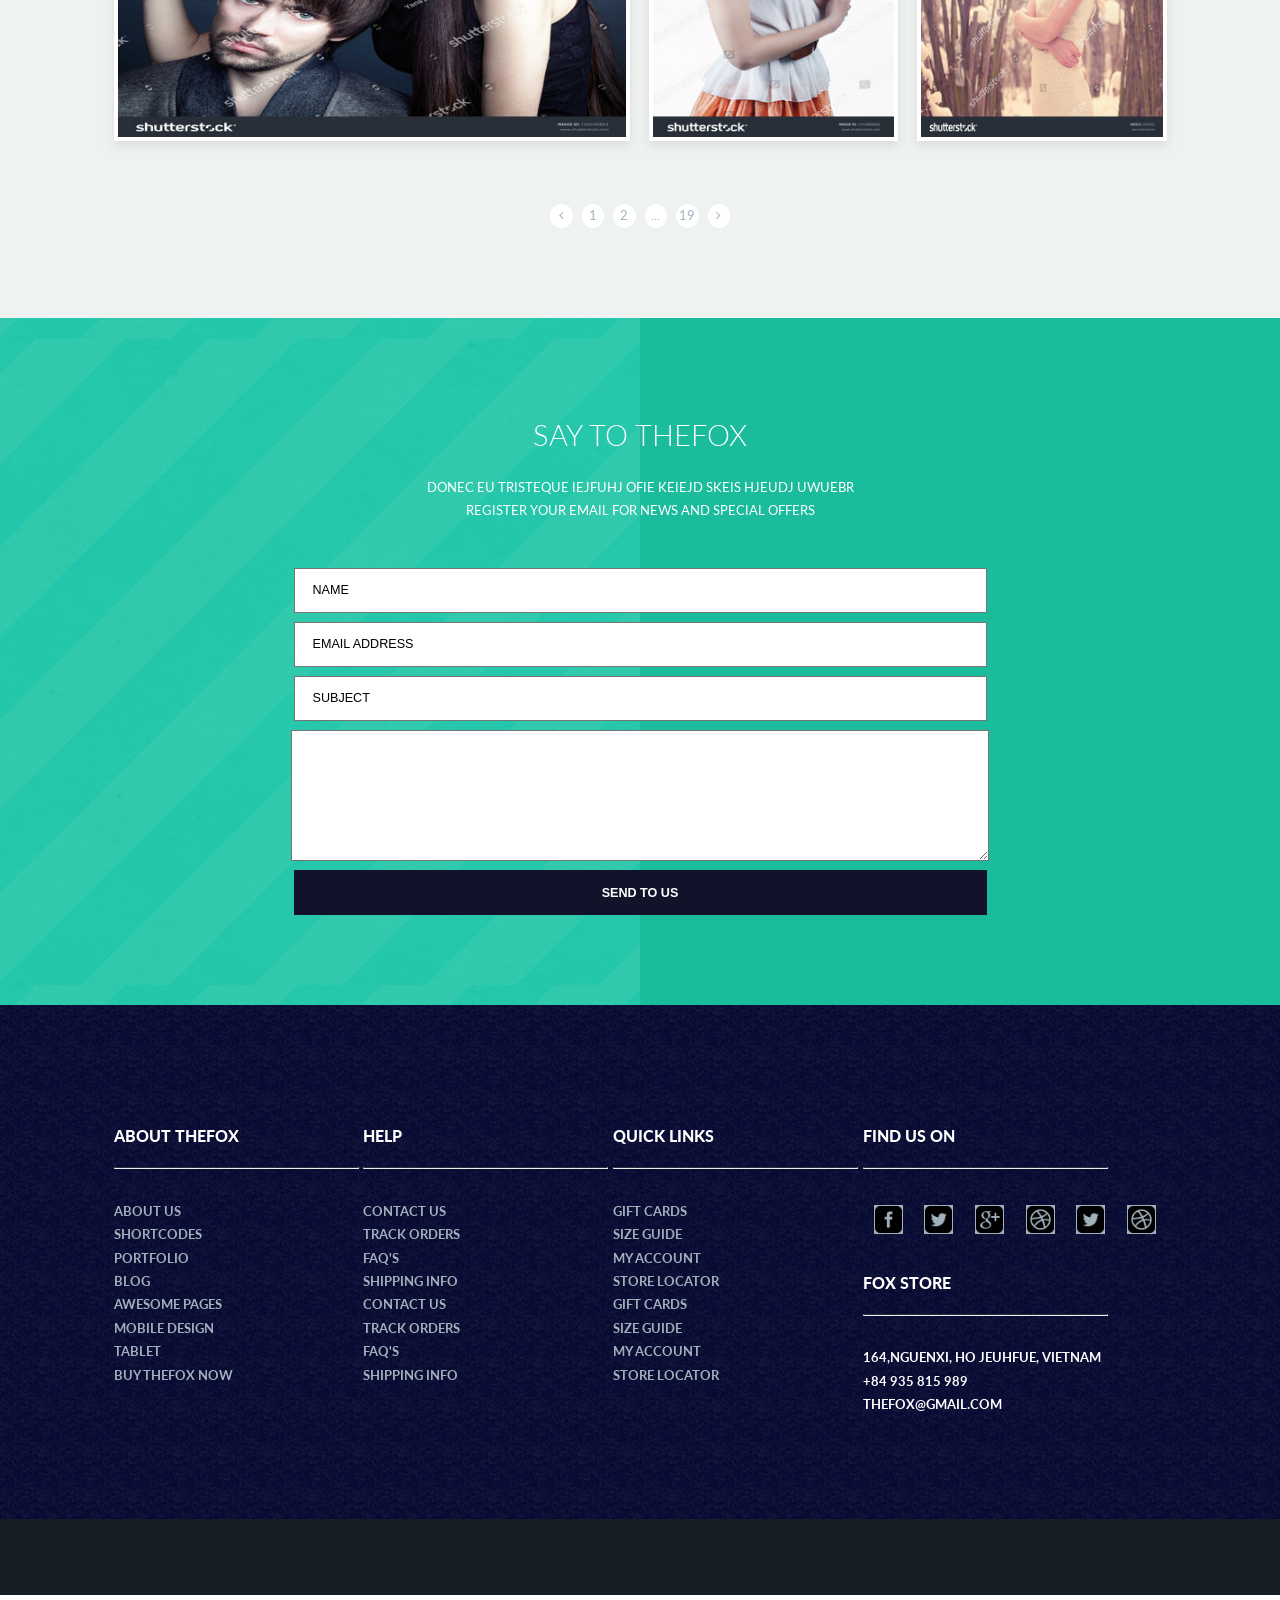
<file: index_moda.html>
<!doctype html>
<html class="no-js" lang="">

<head>
    <meta charset="utf-8">
    <meta http-equiv="x-ua-compatible" content="ie=edge">
    <title>THE FOX MODA</title>
    <meta name="description" content="">
    <meta name="viewport" content="width=device-width, initial-scale=1">

    <link rel="manifest" href="site.webmanifest">
    <link rel="stylesheet" href="../font-awesome-4.7.0/css/font-awesome.min.css">
    <link href="https://fonts.googleapis.com/css?family=Playfair+Display|Raleway:400,900" rel="stylesheet">
    <link href="https://fonts.googleapis.com/css?family=Lato:300,300i,400,900" rel="stylesheet">
    <link rel="stylesheet" href="../CSS/normalize.css">
    <link rel="stylesheet" href="../CSS/main_moda.css">
</head>

<body>
    <home>
        <header>
            <div class="wrapper">
                <div class="submenu">
                    <ul>
                        <li>
                            <input type="text" class="campobusca" placeholder="Search now...">
                        </li>
                        <li>FREE SHIPPING OVER $99</li>
                        <li>LOGIN/REGISTER</li>
                        <li><img src="../IMG/GB.png" alt=""> ENG</li>
                        <li>2 ITEMS</li>
                    </ul>
                </div>

            </div>

        </header>

        <section id="portada" class="nopad">
            <div class="wrapper">
                <nav>
                    <div class="logo">
                        <img src="../IMG/Vector%20Smart%20Object.png" alt="logo_fox">
                        <p>the<span class="color--negro">fox</span></p>
                    </div>
                    <ul>
                        <li><a href="#">HOME</a></li>
                        <li><a href="#">PAGE</a></li>
                        <li><a href="#">PORTFOLIO</a></li>
                        <li><a href="#">BLOG</a></li>
                        <li><a href="#">SHOP</a></li>
                        <li><a href="#">SHORTCODE</a></li>
                        <li><a href="#">FEATURES</a></li>
                        <li><a href="#">CONTACT</a></li>
                        <li><a href="#"><img src="../IMG/Side%20icon.png" alt=""></a></li>
                    </ul>
                </nav>


                <div class="titular">
                    <img src="../IMG/let%E2%80%99s%20get%20thefox.png" alt="">
                    <img src="../IMG/Fashion.png" alt="Fashion">
                    <img src="../IMG/you%20will%20fall.png" alt="">
                    <a href="#" class="btn btn--transparentenegro">CHECK OUR STYLE</a>
                </div>
            </div>

        </section>
        <section id="divisor" class="nopad">
            <div class="wrapper">
                <div>
                    <P>Get <span class="font--strong">thefox</span> today, this will be save many time for your project</P>
                    <a href="#" class="btn btn--negro">DOWNLOAD NOW</a>
                </div>
            </div>

        </section>

        <section id="items">
            <div class="wrapper">
                <div>
                    <div class="caja_ext">
                        <div class="caja_int">
                            <p></p>
                            <a href="#"><img src="../IMG/bulb.png" alt=""></a>
                        </div>
                    </div>

                    <p class="texto--negro">LOOKS AWESOME</p>
                    <P class="font--light">Vestibulum tincidunt malesuada tellus.<br> Ut ultrices ultrices enim.<br> Curabitur sit amet.<br>Morbi in dui quis est. </P>
                </div>
                <div>
                    <div class="caja_ext">
                        <div class="caja_int">
                            <p></p>
                            <a href=""><img src="../IMG/trophy.png" alt=""></a>
                        </div>
                    </div>
                    <p class="texto--negro">FEATURED THEME</p>
                    <P class="font--light">Vestibulum tincidunt malesuada tellus. <br>Ut ultrices ultrices enim. <br>Curabitur sit amet.<br>Morbi in dui quis est. </P>
                </div>
                <div>
                    <div class="caja_ext">
                        <div class="caja_int">
                            <p></p>
                            <a href=""><img src="../IMG/box.png" alt=""></a>
                        </div>
                    </div>
                    <p class="texto--negro">OVER 230 PSD INCLUDED</p>
                    <P class="font--light">Vestibulum tincidunt malesuada tellus.<br> Ut ultrices ultrices enim. <br>Curabitur sit amet.<br>Morbi in dui quis est. </P>
                </div>
                <div>
                    <div class="caja_ext">
                        <div class="caja_int">
                            <p></p>
                            <a href=""><img src="../IMG/laptop.png" alt=""></a>
                        </div>
                    </div>
                    <p class="texto--negro">RESPONSIVE READY</p>
                    <P class="font--light">Vestibulum tincidunt malesuada tellus.<br> Ut ultrices ultrices enim. <br>Curabitur sit amet.<br>Morbi in dui quis est.</P>
                </div>
            </div>
        </section>

        <section id="collage" class="nopad">
            <div class="collage_top">
                <div class="hombre">

                    <div>
                        <h3 class="texto--blanco">JACKETS<span class="font--extralight">ONE</span></h3>
                        <p class="texto--blanco">cut from a french terry cotton-blend<br>fabric in a confortable clean design, this<br>wear-anywhere athletics jacket features<br>structured ribbed trim<br></p>
                        <a href="#" class="btn btn--transparenteblanco">SHOP NOW<i class="fa fa-play texto--blanco" aria-hidden="true"></i> </a>
                    </div>
                </div>

                <div class="mujer">
                    <div>
                        <h3 class="texto--negropuro">MIDI<span class="font--extralight">DRESS</span></h3>
                        <p>cute and cold sexy style<br>phasellus safitis libero nec ult<br>recies efficitus<br></p>
                        <a href="#" class="btn btn--transparentenegro">SHOP NOW<i class="fa fa-play texto--negropuro" aria-hidden="true"></i> </a>
                    </div>

                </div>
            </div>
            <div class="collage_bot">
                <div class="silencio">

                    <div>
                        <h3 class="texto--negropuro">BOXY<span class="font--extralight">KNITWEATER</span></h3>
                        <p class="texto--negropuro">cut from a french terry cotton-blend fabric in a confortably<br>clean design, this wear-anywhere athletics jacket.</p>
                        <a href="#" class="btn btn--transparentenegro">SHOP NOW<i class="fa fa-play texto--negropuro" aria-hidden="true"></i> </a>
                    </div>

                </div>

                <div class="zapatos">
                    <div class="caja_ext">
                        <div>
                            <h3 class="texto--blanco"><span class="font-extralight">FOX</span>SHOES</h3>
                            <p class="texto--blanco">cut from a french terry</p>
                        </div>
                    </div>

                </div>
            </div>
        </section>


        <section id="foxbrands">
            <div class="wrapper">
                <h2>FOX BRANDS</h2>
                <div class="logos">
                    <div class="caja_logo">
                        <a href="#"><img src="../IMG/mountain.png" alt=""></a>
                    </div>
                    <div class="caja_logo">
                        <a href="#"><img src="../IMG/authentic.png" alt=""></a>
                    </div>
                    <div class="caja_logo">
                        <a href="#"> <img src="../IMG/handcrafted.png" alt=""></a>
                    </div>
                    <div class="caja_logo">
                        <a href="#"><img src="../IMG/fifteen.png" alt=""></a>
                    </div>
                    <div class="caja_logo">
                        <a href="#"><img src="../IMG/handcrafted2.png" alt=""></a>
                    </div>
                    <div class="caja_logo">
                        <a href="#"><img src="../IMG/campfire.png" alt=""></a>
                    </div>
                    <div class="caja_logo">
                        <a href="#"><img src="../IMG/adventure.png" alt=""></a>
                    </div>
                    <div class="caja_logo">
                        <a href="#"> <img src="../IMG/camp.png" alt=""></a>
                    </div>
                </div>
                <div class="cita">
                    <img src="../IMG/%E2%80%9C.png" alt="">
                    <div class="arrows">
                        <a href=""><i class="fa fa-angle-left" aria-hidden="true"></i></a>
                        <a href=""><i class="fa fa-angle-right" aria-hidden="true"></i></a>
                    </div>
                    <p class="font--italic">No doubt, it's truly multi-purpose, even header an footer changed<br>based on layout type, like portfolio, shot,etc. Simply love it!</p>

                    <p class="color--negro">-PAKTEMPLATES-</p>

                </div>
            </div>
        </section>


        <section id="foxnews" class="seccionoscura">
            <div class="wrapper">
                <div class="contenedor">
                    <h2>FOX NEW'S FEATURES</h2>
                    <p class="font--light">DONEC EU TRISTEQUE IEJFUHJ OFIE KEIEJD SKEIS HJEUDJ UWUE<br>JDUE JDUE JEJEU JEUDJ EUDLOJR EUEJDJ EEE</p>
                    <div class="cajon"></div>
                    <p class="texto--rosa"><a href="">MORE DETAILS </a><a href=""><i class="fa fa-angle-right" aria-hidden="true"></i></a> </p>

                </div>
            </div>

        </section>


        <section id="latestnews">
            <div class="wrapper">
                <h2>LATEST NEWS</h2>
                <div class="contenedor">
                    <div class="first_c">
                        <div class="foto">
                            <img src="../IMG/latest1.jpg" alt="">
                        </div>
                        <div>
                            <h4 class="texto--negro">FOX FASHION DESIGN</h4>
                            <p class="font--light">Lorem ipsum dolor sit amet, consectetur adipisicing elit.</p>
                        </div>
                        <div class="cajatexto texto--blanco">
                            <h4>GREAT TEMPLATE</h4>
                            <p class="font--light">Lorem ipsum dolor sit amet, consectetur adipisicing elit. Vero voluptas in quibusdam quidem? Eveniet mollitia iusto nostrum perferendis itaque aliquam, laborum sit, esse officia, est autem consequuntur dignissimos, ullam asperiores.</p>
                            <p class="font--light">30 SEPTEMBER, 2014</p>
                        </div>
                    </div>
                    <div class="second_c">
                        <div class="cajatexto texto--blanco">
                            <h4>FOX TRENDDING</h4>
                            <p class="font--light">Lorem ipsum dolor sit amet, consectetur adipisicing elit. Vero voluptas in quibusdam quidem? Eveniet mollitia iusto nostrum perferendis itaque aliquam, laborum sit, esse officia, est autem consequuntur dignissimos, ullam asperiores.</p>
                            <p class="font--light">30 SEPTEMBER, 2014</p>
                        </div>
                        <div class="foto">
                            <img src="../IMG/latest2.jpg" alt="">
                        </div>
                        <div>
                            <h4 class="texto--negro">LUXURY SYLE</h4>
                            <p class="font--light">Lorem ipsum dolor sit amet, consectetur adipisicing elit.</p>
                        </div>
                    </div>
                    <div class="third_c">
                        <div>
                            <img src="../IMG/latest3.jpg" alt="">
                        </div>
                        <h4 class="texto--negro">SEXY UNDERWARE</h4>
                        <p class="font--light">Lorem ipsum dolor sit amet, consectetur adipisicing elit.</p>
                        <a href="#" class="btn btn--transparentenegro">CHECK MORE POST</a>
                    </div>

                </div>


            </div>


        </section>


        <section id="special" class="seccionoscura">
            <div class="wrapper">
                <h2 class="texto--blanco">GET OUT SPECIAL DISCOUNT</h2>
                <p class="font--light">Lorem ipsum dolor jeueje id sit amet, consectetur adipisicing elit.<br>register you email for news </p>
                <form action="">
                    <input type="text" placeholder="NAME">
                    <input type="text" placeholder="EMAIL ADDRESS">
                    <input type="submit" value="GET YOUR COUPON NOW">
                </form>
            </div>
        </section>

        <section id="lookbooks">
            <div class="wrapper">
                <h2>LOOK BOOK</h2>
                <div class="lookbook_top">
                    <img src="../IMG/lookbook1.jpg" alt="">
                    <img src="../IMG/lookbook2.jpg" alt="">
                    <img src="../IMG/lookbook3.jpg" alt="">
                </div>
                <div class="lookbook_bottom">
                    <img src="../IMG/lookbook4.jpg" alt="">
                    <img src="../IMG/lookbook5.jpg" alt="">
                    <img src="../IMG/lookbook6.jpg" alt="">

                </div>
                <div class="center">
                    <div class="pagenav font--light">
                        <a href=""><i class="fa fa-angle-left" aria-hidden="true"></i></a>
                        <a href="#">1</a>
                        <a href="#">2</a>
                        <a href="#">...</a>
                        <a href="#">19</a>
                        <a href=""><i class="fa fa-angle-right" aria-hidden="true"></i></a>
                    </div>
                </div>
            </div>
        </section>


        <section id="sayto">
            <div class="wrapper">
                <h2 class="texto--blanco font--extralight">SAY TO THEFOX</h2>

                <p class="texto--blanco font--light">DONEC EU TRISTEQUE IEJFUHJ OFIE KEIEJD SKEIS HJEUDJ UWUEBR <br>REGISTER YOUR EMAIL FOR NEWS AND SPECIAL OFFERS</p>

                <div class="form">
                    <input type="text" placeholder="NAME">
                    <input type="text" placeholder="EMAIL ADDRESS">
                    <input type="text" placeholder="SUBJECT">
                    <textarea name="" id="" cols="" rows="" maxlength=450></textarea>
                    <input type="submit" value="SEND TO US">
                </div>

            </div>
        </section>


        <section id="prefoot" class="seccionoscura">
            <div class="wrapper">

                <div class="first_c">
                    <h5>ABOUT THEFOX</h5>
                    <hr class="separador">

                    <ul>
                        <a href="">
                            <li>ABOUT US</li>
                        </a>
                        <a href="">
                            <li>SHORTCODES</li>
                        </a>
                        <a href="">
                            <li>PORTFOLIO</li>
                        </a>
                        <a href="">
                            <li>BLOG</li>
                        </a>
                        <a href="">
                            <li>AWESOME PAGES</li>
                        </a>
                        <a href="">
                            <li>MOBILE DESIGN</li>
                        </a>
                        <a href="">
                            <li>TABLET</li>
                        </a>
                        <a href="">
                            <li>BUY THEFOX NOW</li>
                        </a>
                    </ul>
                </div>

                <div class="second_c">
                    <h5>HELP</h5>
                    <hr class="separador">
                    <ul>
                        <a href="">
                            <li>CONTACT US</li>
                        </a>
                        <a href="">
                            <li>TRACK ORDERS</li>
                        </a>
                        <a href="">
                            <li>FAQ'S</li>
                        </a>
                        <a href="">
                            <li>SHIPPING INFO</li>
                        </a>
                        <a href="">
                            <li>CONTACT US</li>
                        </a>
                        <a href="">
                            <li>TRACK ORDERS</li>
                        </a>
                        <a href="">
                            <li>FAQ'S</li>
                        </a>
                        <a href="">
                            <li>SHIPPING INFO</li>
                        </a>
                    </ul>

                </div>

                <div class="third_c">
                    <h5>QUICK LINKS</h5>
                    <hr class="separador">
                    <ul>
                        <a href="">
                            <li>GIFT CARDS</li>
                        </a>
                        <a href="">
                            <li>SIZE GUIDE</li>
                        </a>
                        <a href="">
                            <li>MY ACCOUNT</li>
                        </a>
                        <a href="">
                            <li>STORE LOCATOR</li>
                        </a>
                        <a href="">
                            <li>GIFT CARDS</li>
                        </a>
                        <a href="">
                            <li>SIZE GUIDE</li>
                        </a>
                        <a href="">
                            <li>MY ACCOUNT</li>
                        </a>
                        <a href="">
                            <li>STORE LOCATOR</li>
                        </a>
                    </ul>

                </div>

                <div class="fourth_c">
                    <h5>FIND US ON</h5>
                    <hr class="separador">

                    <div class="icons">
                        <a href="#"><img class="fb" src="../IMG/fb.png" alt=""></a>
                        <a href="#"><img class="tw" src="../IMG/tw.png" alt=""></a>
                        <a href="#"><img class="g" src="../IMG/g+.png" alt=""></a>
                        <a href="#"><img class="net" src="../IMG/network.png" alt=""></a>
                        <a href="#"><img class="g" src="../IMG/tw.png" alt=""></a>
                        <a href="#"><img class="net" src="../IMG/network.png" alt=""></a>
                    </div>


                    <h5>FOX STORE</h5>
                    <hr class="separador">
                    <ul>
                            <li>164,NGUENXI, HO JEUHFUE, VIETNAM</li>
                            <li>+84 935 815 989</li>
                            <li>THEFOX@GMAIL.COM</li>
                    </ul>


                </div>

            </div>


        </section>


        <footer>
            <div class="wrapper">


            </div>


        </footer>

    </home>
</body>

</html>
</file>
<file: CSS/main_moda.css>
/*----------GENERICO--------*/

body {
    font-family: 'Lato', 'Arial', 'Times New Romans', serif;
    font-size: 14px;
    font-weight: 700;
    color: rgb(161, 177, 188);
    line-height: 26px;
    margin: 0px;

}

header {

    background: rgb(26, 28, 41);
}

home section {
    padding: 100px 0px;
}

a {
    text-decoration: none;
}

.nopad {
    padding: 0px;
}

.wrapper {
    width: 1170px;
    margin: 0px auto;
    text-align: center;
}

#portada {
/*    height: 1035px;*/
    background: url(../IMG/bg_header.jpg);
    padding-top: 35px;
    padding-bottom: 350px;
}


h2 {
    font-size: 32px;
    font-weight: 300;
    color: #23241a;
    padding: 16px 21px;
    border: 1px solid #000;
    line-height: 30px;
    text-align: center;
    display: inline-block;
    margin: 0px auto;
}

h3 {
    font-size: 60px;
    font-weight: 900;
    line-height: 30px;
    color: #fff;
    margin-bottom: 22px;
    margin-top: 0px;
}

h4 {
    font-size: 22px;
    font-weight: bold;
    font-family: 'Lato Black', 'Arial', 'Times New Roman', serif;
}

h5{
    font-size:18px;
    font-weight: 900;
    line-height: 30px;
    color:#fff;
    margin-bottom: 20px;
}

.seccionoscura {
    background: #06082f;
    color: #fff;
    text-transform: uppercase;

}



#divisor {
    height: 150px;
    background: rgb(255, 102, 122);
}


#collage {
    text-transform: uppercase;
    font-size: 16px;

}

#latestnews {
    text-transform: uppercase;
}

#sayto {
    background: url(../IMG/bg_contact.png);
    background-position: center;
}

footer {
    background: rgb(23, 29, 36);
    height: 84px;
}

.texto--negro {
    color: #2c3e50;
}

.texto--negropuro {
    color: #000;
}

.texto--blanco {
    color: #fff;
}

.texto--rosa {
    color: rgb(255, 102, 122);
}

.font--light {
    font-weight: 400;
}

.btn {
    text-decoration: none;
    display: inline-block;
    font-size: 14px;
    font-family: 'Raleway', 'Arial', 'Times New Roman', sans-serif;
    font-weight: bold;
    padding: 18px 41px;
    margin-top: 40px;
    width: 228px;
    height: 60px;
    box-sizing: border-box;


}

.btn--transparentenegro {
    color: #000;
    border: 1px solid #000;
}

.btn--transparenteblanco {
    color: #fff;
    border: 1px solid #fff;
}

.btn--negro {
    color: #fff;
    background: #000;
}

.color--negro {
    color: #000;
    font-weight: 900;

}

.font--strong {
    font-weight: 700;

}

.font--extralight {
    font-weight: 300;
}

/*-------HEADER-------*/

header .menu{
    display:flex;
    justify-content: space-between;
}

header .submenu--left{
    width:600px;
}

header .submenu--left ul li input{
    width:370px;
    height: 40px;
    background: rgb(34,37,51) url("../IMG/search_grey.png") no-repeat 98% 50%;
    background-size: 20px 20px;
    color: rgb(161,177,188);
    padding-left:10px;
    padding-right:10px;
    border: 1px solid rgb(161,177,188);


}

header .submenu--right{
    width:435px;
}

header .submenu--right ul li i{
    margin-right:10px;
    color: rgb(161,177,188);
}

header .submenu--right ul li img{
    width:25px;
    height: 15px;
    margin-right: 5px;
}

header hr{
    border:         none;
    border-left:    1px solid rgb(161, 177, 188);
    height:         30px;
    width:          1px;
    margin-top:    15px
}


header ul {
    height: 90px;
    display: flex;
    list-style: none;
    margin: 0px;
    padding: 0px;
    align-items: center;
    justify-content: space-between;
    font-weight: bold;
}

/*-----PORTADA-----*/

nav {
    display: flex;
}

.logo {
    display: flex;
    margin-right: 110px;
    color: #2c3e50;
    align-items: center;
}

.logo img {
    margin-right: 15px;
}

.logo p {
    font-size: 35.69px;
    margin: 0px;
}

nav ul {
    display: flex;
    list-style: none;
    justify-content: space-between;
    width:900px;
}

nav ul li a {
    text-decoration: none;
    color: #2c3e50;

}

.titular {
    width: 570px;
    margin-top: 365px;
    display: block;
    text-align: center;
}

img[src="../IMG/Fashion.png"] {
    margin: 20px 0px;
}

/*------DIVISOR---------*/

#divisor .wrapper div {
    display: flex;
    align-items: center;
    height: 150px;
    justify-content: space-between;

}

#divisor .wrapper div a {
    margin: 0px;


}

#divisor .wrapper div p {
    color: #fff;
    font-size: 24px;
    font-weight: 300;
}

/*--------ITEMS-----*/

#items .wrapper {
    display: flex;
    justify-content: space-between;
    align-items: center;
    text-align: center;
}


#items .caja_ext {
    height: 100px;
    width: 100px;
    border: 2px solid #000;
    box-sizing: border-box;
    text-align: center;
    display: flex;
    align-items: center;
    justify-content: center;
    margin-left: 70px;
    box-sizing: border-box;

}

#items .caja_ext:hover {
    height: 100px;
    width: 100px;
    box-sizing: border-box;
    text-align: center;
    display: flex;
    align-items: center;
    justify-content: center;
    margin-left: 70px;
    background: rgb(0, 191, 153);
    border: 2px solid rgb(0, 191, 153);
    border-top: 10px solid rgb(25, 27, 41);
    box-sizing: border-box;

}

#items .caja_int {
    display: flex;
    align-items: center;
    justify-content: flex-start;
    flex-direction: column;
    width: 90px;
    height: 90px;
    background: rgb(25, 27, 41);
    box-sizing: border-box;
}

#items .caja_int p {
    margin: 0px 0px 20px 0px;
    width: 36px;
    height: 9px;
    background: rgb(255, 102, 122);
}

#items .texto--negro {
    font-size: 16px;
}

#items .caja_ext:hover .caja_int {
    display: flex;
    align-items: center;
    justify-content: flex-start;
    flex-direction: column;
    width: 90px;
    height: 90px;
    background: rgb(0, 191, 153);

}

#items .caja_ext:hover p {
    margin: 0px 0px 20px 0px;
    width: 36px;
    height: 4.5px;
    background: rgb(0, 191, 153);


}


/*-------COLLAGE-------*/

.collage_top {
    display: flex;
    flex-wrap: wrap;
    height: 770px;
}

.collage_bot {
    display: flex;
    flex-wrap: wrap;
    height: 511px;
}

#collage .btn {
    width: 200px;
}

#collage a {
    font-size: 20px;
    font-weight: 900;
    line-height: 30px;
    padding: 16px 28px;
    margin-top: 30px;
}

#collage p {
    margin: 0px;
}

.hombre {
    background: url(../IMG/collage1.png);
    flex: 1;
    display: flex;
    justify-content: flex-end;
    align-items: flex-end;
}

.hombre div {
    margin: 0px 80px 70px 0px;
}

#collage i {
    margin-left: 15px;
}

.mujer {
    background: url(../IMG/collage2.jpg);
    flex: 1;
}

.mujer div {
    margin: 71px 0px 0px 72px;
}


.silencio {
    background: url(../IMG/collage3_blur.png);
    flex: 2;

}

.silencio div {
    margin: 120px 0px 0px 87px;
}

.zapatos {
    background: url(../IMG/collage4.png);
    flex: 1;
    display: flex;
    justify-content: center;
    align-items: center;
}


.zapatos .btn--transparentenegro {
    background: rgba(0, 0, 0, 0.5);
    width: 335px;
    height: 117px;
    text-align: center;
}

.zapatos .caja_ext {
    width: 350px;
    height: 130px;
    text-align: center;
    border: 1px solid rgba(0, 0, 0, 0.5);
    display: flex;
    justify-content: center;
    align-items: center;

}

.zapatos .caja_ext div {
    padding: 24px 18px;
    background: rgba(0, 0, 0, 0.5);

}

/*--------FOXBRANDS----*/

#foxbrands .wrapper .logos {
    display: flex;
    flex-wrap: wrap;
    justify-content: space-between;
    margin-top: 10px;
}

#foxbrands .wrapper .logos img {
    display: flex;
    flex-wrap: wrap;
    justify-content: space-between;

}

#foxbrands .wrapper .logos .caja_logo {
    width: 270px;
    height: 160px;
    background: rgb(235, 240, 241);
    display: flex;
    justify-content: center;
    align-items: center;
    margin-top: 30px;
    box-sizing: border-box;
}

#foxbrands .wrapper .logos .caja_logo:hover {
    width: 270px;
    height: 160px;
    background: #fff;
    border: 1px solid #000;
    display: flex;
    justify-content: center;
    align-items: center;
}

#foxbrands .wrapper .cita {
    margin-top: 70px;
}

#foxbrands .wrapper .cita .arrows {
    display: flex;
    justify-content: space-between;
    font-size: 35.86px;
}

#foxbrands .wrapper .cita img {
    border-radius: 100px;
    background: rgb(255, 102, 122);
    border: 5px solid rgb(254, 184, 190);
}

#foxbrands i:hover {
    color: rgb(0, 192, 153);
}

#foxbrands .texto--negro {
    font-weight: 900;
    line-height: 50px;
}

.font--italic {
    font-style: italic;
    font-size: 30px;
    color: #000;
    line-height: 50px;
    font-weight: 300;

}

/*----------FOXNEWS----------*/

#foxnews {
    background: #05072e; /* todo: image */
    background: url(../IMG/foxnews_bg.png) no-repeat center;
    padding:100px;

}

#foxnews .contenedor {
    display: flex;
    align-items: flex-start;
    flex-direction: column;
    text-align: left;
    margin-left: 600px;
}

#foxnews h2 {
    color: #fff;
    border: 0px;
    text-align: left;
    padding: 0px;
    margin: 0px;
    text-align: left;
}

#foxnews .contenedor .cajon {
    width:100%;
/*
    width: 570px;
    height: 357px;
*/

}

#foxnews .contenedor .cajon div{
    padding: 20px;
	align-self: stretch;
	margin: 1px;
}

#foxnews .contenedor .cajon div span{

	position: absolute;
	right: 30px;
    font-size: 20px;
    font-weight: bolder;
    top: 12px;

}

#foxnews .contenedor .cajon .cajon_titulo{
    background: #202346;
	font-size: 1.1em;
	font-weight: 700;
	position: relative;
	cursor: pointer;
}

#foxnews .contenedor .cajon .cajon_titulo:hover {
	background: #ecf0f1;
	color: #05072e;
}

#foxnews .contenedor .cajon .cajon_contenido{
    line-height: 1.5em;
	background: #202346;
	color: #a1b1bc;
	display: none;
}

#foxnews .contenedor .cajon .cajon_contenido:hover {
	background: #ecf0f1;
	color: #05072e;
}

#foxnews .contenedor .cajon .cajon_titulo:hover + .cajon_contenido {
	display: block;
}

#foxnews .contenedor .texto--rosa {
    margin-top: 37px;
}

#foxnews .contenedor i {
    margin-left: 10px;
}

#foxnews .contenedor a{
    text-decoration: none;
    color: rgb(255, 102, 122);
}

/*-----------LATESTNEWS-----*/

#latestnews .contenedor {
    display: flex;
    justify-content: space-between;
    margin-top: 70px;
}

#latestnews .first_c,
.second_c,
.third_c {
    flex: 1;
    display: flex;
    flex-direction: column;
    align-items: center;
}


#latestnews p {
    margin: 0px;
    margin-bottom: 30px;
}

#latestnews .cajatexto {
    background: rgb(0, 192, 153);
    display: flex;
    width: 370px;
    height: 350px;
    flex-direction: column;
    justify-content: center;
    align-items: center;
    padding: 20px 36px 25px 36px;
    box-sizing: border-box;
}

#latestnews .first_c .texto--negro {
    margin-bottom: 18px;
}

#latestnews .second_c .texto--negro {
    margin-bottom: 18px;
}

#latestnews .third_c .texto--negro {
    margin-bottom: 18px;
}

#latestnews .second_c .cajatexto {
    background: rgb(255, 102, 122);

}

#latestnews .second_c .foto {
    height: 420px;

}

#latestnews .second_c .foto {
    margin-top: 30px;

}

/*------SPECIAL------*/

.seccionoscura {
    background: url(../IMG/subscribe_bg.png);
}

#special h2 {
    border: 0px;
    padding: 0px;
}

#special form {
    display: flex;
    justify-content: space-between;
}

#special p {
    margin-bottom: 50px;
}

#special form input {
    width: 370px;
    padding: 20px 20px;
    border-color: rgb(42, 43, 75);
    box-sizing: border-box;
}

#special form input[type=text] {
    background: rgb(21, 24, 56);
    color: #fff;
}

#special form input[type=text]::-webkit-input-placeholder {
    color: #fff;
    font-weight: 300;
}

#special form input[type=submit] {
    background: rgb(255, 102, 122);
    color: #fff;
    font-weight: 900;
    padding: 20px 78px;
}

/*--------LOOKBOOKS------*/

#lookbooks {
    background: #eef2f1;
}

#lookbooks .lookbook_top {
    width: 365;
    display: flex;
    flex-direction: row;
    justify-content: space-between;
    margin-top: 70px;
}

#lookbooks .lookbook_bottom {
    width: 365;
    display: flex;
    flex-direction: row;
    justify-content: space-between;
    margin-top: 30px;
}

#lookbooks img {
    border: 5px solid #fff;
    box-shadow: 0px 5px 10px rgba(198, 198, 198, 0.5);
}

.center {
    justify-content: center;
    display: flex;
}

.pagenav {
    margin-top: 70px;
    width: 200px;
    display: flex;
    justify-content: space-between;
}

.pagenav a {
    border-radius: 100%;
    background: #fff;
    width: 25px;
    color: rgb(161, 177, 188);
}

.pagenav a:hover {
    border-radius: 100%;
    background: rgb(255, 102, 122);
    font-size: 16px;
    box-sizing: border-box;
    color: #fff;
}

/*--------SAYTO------*/

#sayto h2 {
    border: none;
}

#sayto .wrapper {
    display: flex;
    justify-content: center;
    flex-direction: column;
    align-items: center;
}

#sayto p {
    margin-bottom: 40px;
}

#sayto .form {
    display: flex;
    flex-direction: column;
    justify-content: center;
    align-items: center;
    width: 770px;
}

#sayto input {
    width: 770px;
    height: 50px;
    margin-top: 10px;
    box-sizing: border-box;
}

#sayto input[type=text] {
    padding-left:20px;

}

#sayto input[type=text]::-webkit-input-placeholder {
    color: #000;
    font-weight: 300;
}

#sayto textarea {
    height: 140px;
    width: 770px;
    margin-top:10px;
}

#sayto input[type=submit] {
    background: rgb(18,19,42);
    text-align:center;
    color:#fff;
    border:none;
    font-weight: 900;
}

/*--------PREFOOT------*/

#prefoot .wrapper{
    display:flex;
    justify-content: space-between;
}

#prefoot .wrapper div{
    flex:1;
}

#prefoot .first_c,.second_c,.third_c,.fourth_c{
    display:flex;
    flex-direction: column;
    align-items: flex-start;
}

hr{
    width: 270px;
    margin:0px;
    border-top:1px solid rgb(44,47,62);
    margin-bottom:20px;
}

#prefoot ul{
    list-style: none;
    text-align: left;
    padding: 0px;

}

#prefoot a{
    text-decoration: none;
    color:rgb(161, 177, 188);
}

#prefoot .icons {
    margin: 20px 0px 0px 0px;
    display:flex;
    justify-content: space-between;
}

#prefoot div .fb,
.tw,
.g,
.net {
    width: 30px;
    height: 30px;
    margin: 0px 12px 0px 12px;
    border: 1px solid rgb(161, 177, 188);
    background: rgb(161, 177, 188);
    flex:1;
}


html{
    zoom:90%;
}
</file>
